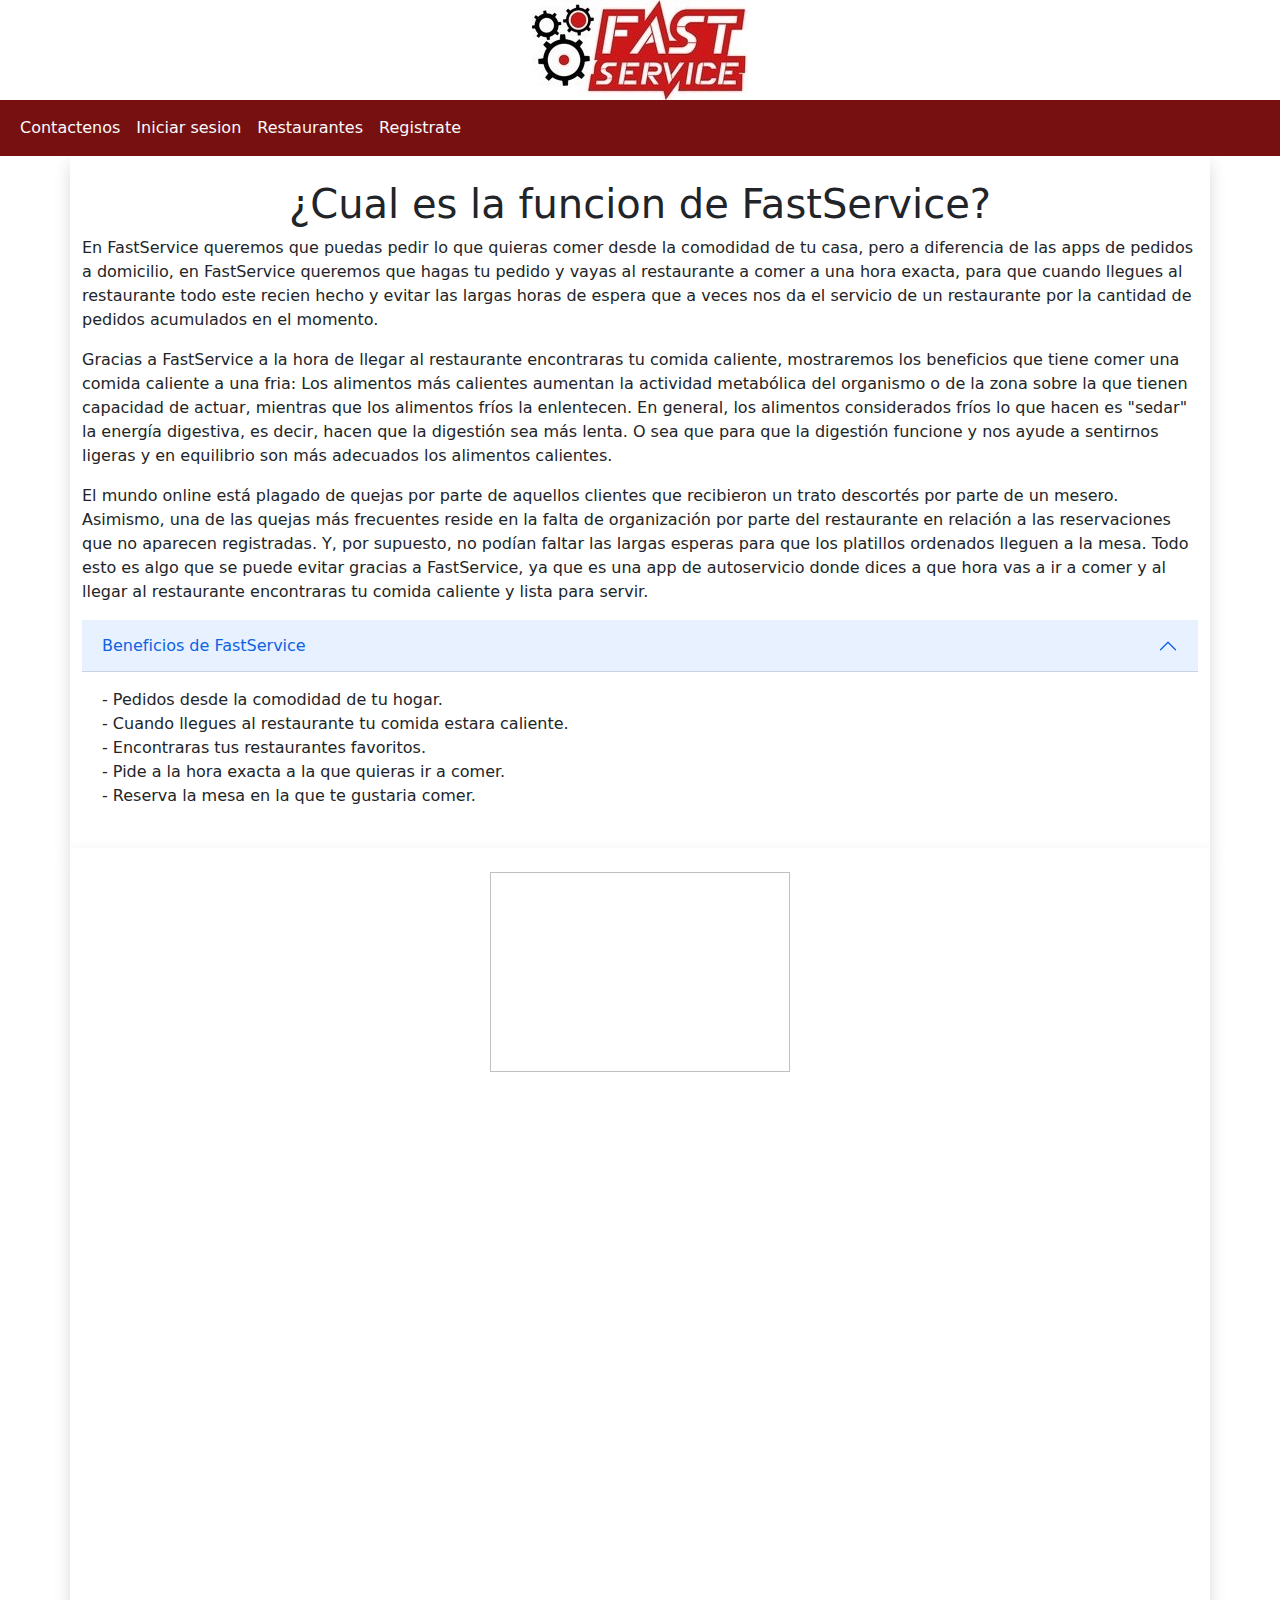
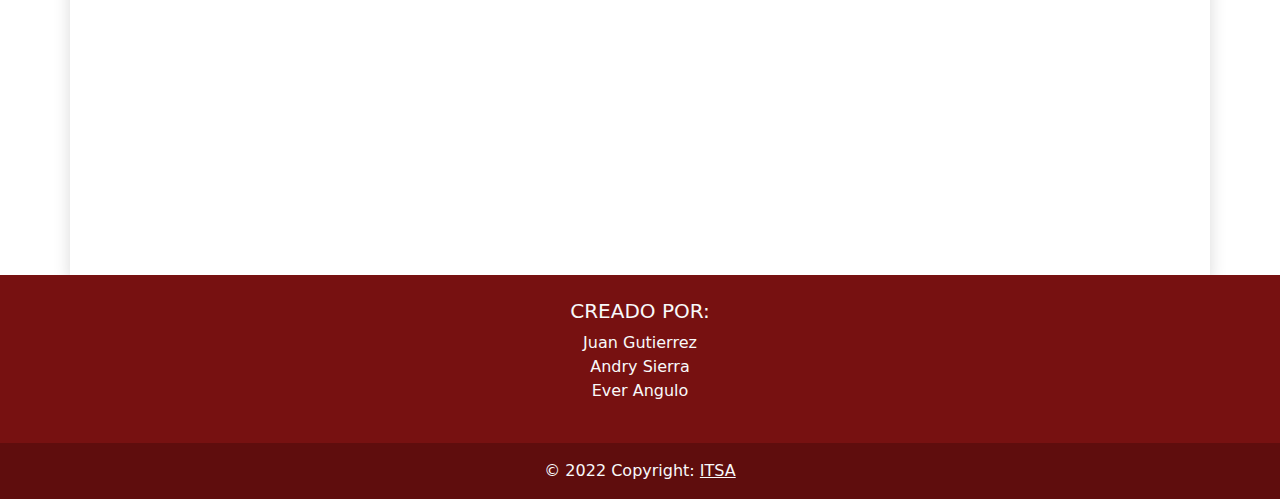
<file: index.html>
<!DOCTYPE html>
<html lang="es">

<head>
    <meta charset="utf-8">
    <link rel="stylesheet" href="css/bootstrap.css">
    <script src="js/Carrusel.js"></script>
    <title>Funcion</title>
</head>

<body>
    <header>
        <div class="text-center bg-white">
            <div class="encabezado">
                <img class="img-fluid w-30" src="img/FastService.jpg">
            </div>
        </div>
        <nav class="navbar navbar-expand-lg navbar-light bg-secondary">
            <div class="container-fluid">
                <div class="collapse navbar-collapse" id="navbarNavAltMarkup">
                    <div class="navbar-nav">
                        <a class="nav-link text-light" href="html/contactenos.html">Contactenos</a>
                        <a class="nav-link text-light" href="html/Inicio de sesion.html">Iniciar sesion</a>
                        <a class="nav-link text-light" href="html/Registro_Restaurante.html">Restaurantes</a>
                        <a class="nav-link text-light" class="text-end" href="html/Registrarse.html">Registrate</a>
                    </div>
                </div>
            </div>
        </nav>
    </header>
    <div class="container bg-white shadow">
        <div class="row mt-0 pt-4 pb-4">
            <div class="col-lg-12 col-md-3 col-sm-4">
                <h1 class="text-center">¿Cual es la funcion de FastService?</h1>
                <p>En FastService queremos que puedas pedir lo que quieras comer desde la comodidad de tu casa, pero a
                    diferencia de
                    las apps de pedidos a domicilio, en FastService queremos que hagas tu pedido y vayas al restaurante
                    a comer a
                    una hora exacta, para que cuando llegues al restaurante todo este recien hecho y evitar las largas
                    horas de
                    espera que a veces nos da el servicio de un restaurante por la cantidad de pedidos acumulados en el
                    momento.</p>
                <p>Gracias a FastService a la hora de llegar al restaurante encontraras tu comida caliente, mostraremos
                    los
                    beneficios que tiene comer una comida caliente a una fria: Los alimentos más calientes aumentan la
                    actividad
                    metabólica del organismo o de la zona sobre la que tienen capacidad de actuar, mientras que los
                    alimentos fríos
                    la enlentecen. En general, los alimentos considerados fríos lo que hacen es "sedar" la energía
                    digestiva, es
                    decir, hacen que la digestión sea más lenta. O sea que para que la digestión funcione y nos ayude a
                    sentirnos
                    ligeras y en equilibrio son más adecuados los alimentos calientes.</p>
                <p>El mundo online está plagado de quejas por parte de aquellos clientes que recibieron un trato
                    descortés por parte
                    de un mesero. Asimismo, una de las quejas más frecuentes reside en la falta de organización por
                    parte del
                    restaurante en relación a las reservaciones que no aparecen registradas. Y, por supuesto, no podían
                    faltar las
                    largas esperas para que los platillos ordenados lleguen a la mesa. Todo esto es algo que se puede
                    evitar gracias
                    a FastService, ya que es una app de autoservicio donde dices a que hora vas a ir a comer y al llegar
                    al
                    restaurante encontraras tu comida caliente y lista para servir.</p>
            </div>
            <div class="col-lg-12 col-md-3 col-sm-4"></div>
            <div class="accordion accordion-flush" id="accordionFlushExample">
                <div class="accordion" id="accordionExample">
                    <div class="accordion-item">
                      <h2 class="accordion-header" id="headingOne">
                        <button class="accordion-button" type="button" data-bs-toggle="collapse" data-bs-target="#collapseOne" aria-expanded="true" aria-controls="collapseOne">
                        Beneficios de FastService
                        </button>
                      </h2>
                      <div id="collapseOne" class="accordion-collapse collapse show" aria-labelledby="headingOne" data-bs-parent="#accordionExample">
                        <div class="accordion-body">
                            - Pedidos desde la comodidad de tu hogar.<br>
                            - Cuando llegues al restaurante tu comida estara caliente.<br>
                            - Encontraras tus restaurantes favoritos.<br>
                            - Pide a la hora exacta a la que quieras ir a comer.<br>
                            - Reserva la mesa en la que te gustaria comer.<br>
                        </div>
                    </div>
                </div>
            </div>
        </div>
    </div>
    </div>
    <div class="container bg-white shadow">
        <div class="row mt-0 pt-4 pb-4">
            <div class="col-lg-12 col-md-3 col-sm-4 text-center">
                <img name="slider" width="300" height="200">
            </div>
            <br>
            <div class="col-lg-12 col-md-3 col-sm-4 text-center">
                <iframe width="560" height="315" src="https://www.youtube.com/embed/MD8TcD_jJno"
                    title="YouTube video player" frameborder="0"
                    allow="accelerometer; autoplay; clipboard-write; encrypted-media; gyroscope; picture-in-picture"
                    allowfullscreen></iframe>
            </div>
            <br>
            <div class="col-lg-12 col-md-3 col-sm-4 text-center">
                <iframe
                    src="https://www.google.com/maps/embed?pb=!1m18!1m12!1m3!1d6586.974773248228!2d-74.79167955779477!3d10.990625060631759!2m3!1f0!2f0!3f0!3m2!1i1024!2i768!4f13.1!3m3!1m2!1s0x8ef42df9884bbd41%3A0x3e514e60efd12d4f!2sKFC!5e0!3m2!1ses!2sco!4v1647573614564!5m2!1ses!2sco"
                    width="600" height="450" style="border:0;" allowfullscreen="" loading="lazy"></iframe>
            </div>
        </div>
    </div>
    </div>
    </div>
    <footer class="bg-secondary text-center text-lg-start">
        <!-- Grid container -->
        <div class="container p-4">
            <!--Grid row-->
            <div class="row">
                <!--Grid column-->
                <div class="col-lg-12 col-md-12 mb-4 mb-md-0">
                    <h5 class="text-uppercase text-center text-light">Creado por:</h5>

                    <p class=" text-light text-center">
                        Juan Gutierrez <br>
                        Andry Sierra <br>
                        Ever Angulo <br>
                    </p>
                </div>
                <!--Grid column-->

                <!--Grid column-->
            </div>
            <!--Grid row-->
        </div>
        <!-- Grid container -->

        <!-- Copyright -->
        <div class="text-center p-3  text-light" style="background-color: rgba(0, 0, 0, 0.2);">
            © 2022 Copyright:
            <a class="text-light">ITSA</a>
        </div>
        <!-- Copyright -->
    </footer>
</body>

</html>
</file>
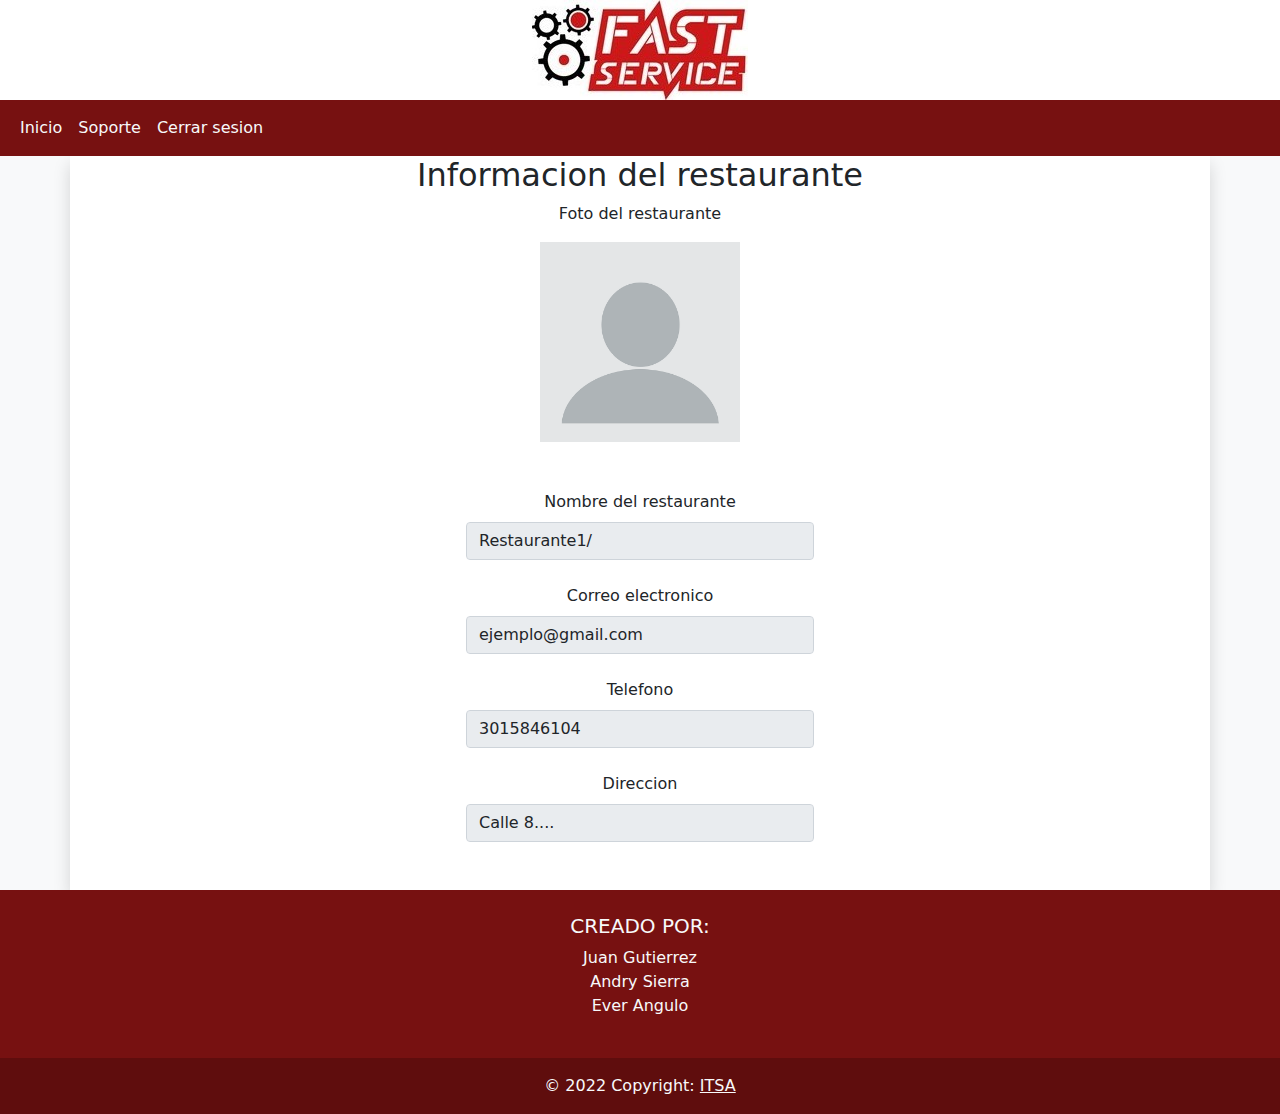
<file: html/CuentaRest.html>
<!DOCTYPE html>
<html lang="en">

<head>
    <meta charset="UTF-8">
    <meta http-equiv="X-UA-Compatible" content="IE=edge">
    <meta name="viewport" content="width=device-width, initial-scale=1.0">
    <link rel="stylesheet" href="../css/bootstrap.css">
    <title>Cuenta del Restaurante</title>
</head>

<body class="bg-light">
    <header>
        <div class="text-center bg-white">
            <div class="encabezado">
                <img class="img-fluid w-30" src="../img/FastService.jpg">
            </div>
        </div>
        <nav class="navbar navbar-expand-lg navbar-light bg-secondary">
            <div class="container-fluid">
                <div class="collapse navbar-collapse" id="navbarNavAltMarkup">
                    <div class="navbar-nav">
                        <a class="nav-link text-light" aria-current="page" href="PagRestaurantes.html">Inicio</a>
                        <a class="nav-link text-light" href="SoporteRest.html">Soporte</a>
                        <a class="nav-link text-light" href="../index.html">Cerrar sesion</a>
                    </div>
                </div>
            </div>
        </nav>
    </header>
    <div class="container bg-white shadow text-center">
        <h2>Informacion del restaurante</h2>
        <p>Foto del restaurante</p>
        <img src="../img/NoPerfil.png" width="200" height="200">
        <div class="container">
            <div class="row mt-0 pt-5 pb-4 ">
                <div class="col-lg-4 col-md-3 col-sm-4 ">

                </div>
                <div class="col-lg-4 col-md-3 col-sm-4 ">
                    <form>
                        <!-- 2 column grid layout with text inputs for the first and last names -->
                        <div class="row mb-4">
                            <div class="col">
                                <div class="form-outline">
                                    <label class="form-label" for="form6Example1">Nombre del restaurante</label>
                                    <input type="text" id="form6Example1" class="form-control" readonly
                                        value="Restaurante1/">
                                </div>
                            </div>
                        </div>

                        <!-- Email input -->
                        <div class="form-outline mb-4">
                            <label class="form-label" for="form6Example5">Correo electronico</label>
                            <input type="email" id="form6Example5" class="form-control" readonly
                                value="ejemplo@gmail.com" />

                        </div>

                        <!-- Number input -->
                        <div class="form-outline mb-4">
                            <label class="form-label" for="form6Example6">Telefono</label>
                            <input type="number" id="form6Example6" class="form-control" readonly value="3015846104" />

                        </div>

                        <!-- Message input -->
                        <div class="form-outline mb-4">
                            <label class="form-label" for="form6Example7">Direccion</label>
                            <input type="text" id="form6Example7" class="form-control" readonly value="Calle 8...." />
                        </div>
                    </form>
                </div>
                <div class="col-lg-4 col-md-3 col-sm-4 ">

                </div>
            </div>
        </div>
    </div>
    <footer class="bg-secondary text-center text-lg-start">
        <!-- Grid container -->
        <div class="container p-4">
            <!--Grid row-->
            <div class="row">
                <!--Grid column-->
                <div class="col-lg-12 col-md-12 mb-4 mb-md-0">
                    <h5 class="text-uppercase text-center text-light">Creado por:</h5>

                    <p class=" text-light text-center">
                        Juan Gutierrez <br>
                        Andry Sierra <br>
                        Ever Angulo <br>
                    </p>
                </div>
                <!--Grid column-->

                <!--Grid column-->
            </div>
            <!--Grid row-->
        </div>
        <!-- Grid container -->

        <!-- Copyright -->
        <div class="text-center p-3  text-light" style="background-color: rgba(0, 0, 0, 0.2);">
            © 2022 Copyright:
            <a class="text-light">ITSA</a>
        </div>
        <!-- Copyright -->
    </footer>
</body>

</html>
</file>
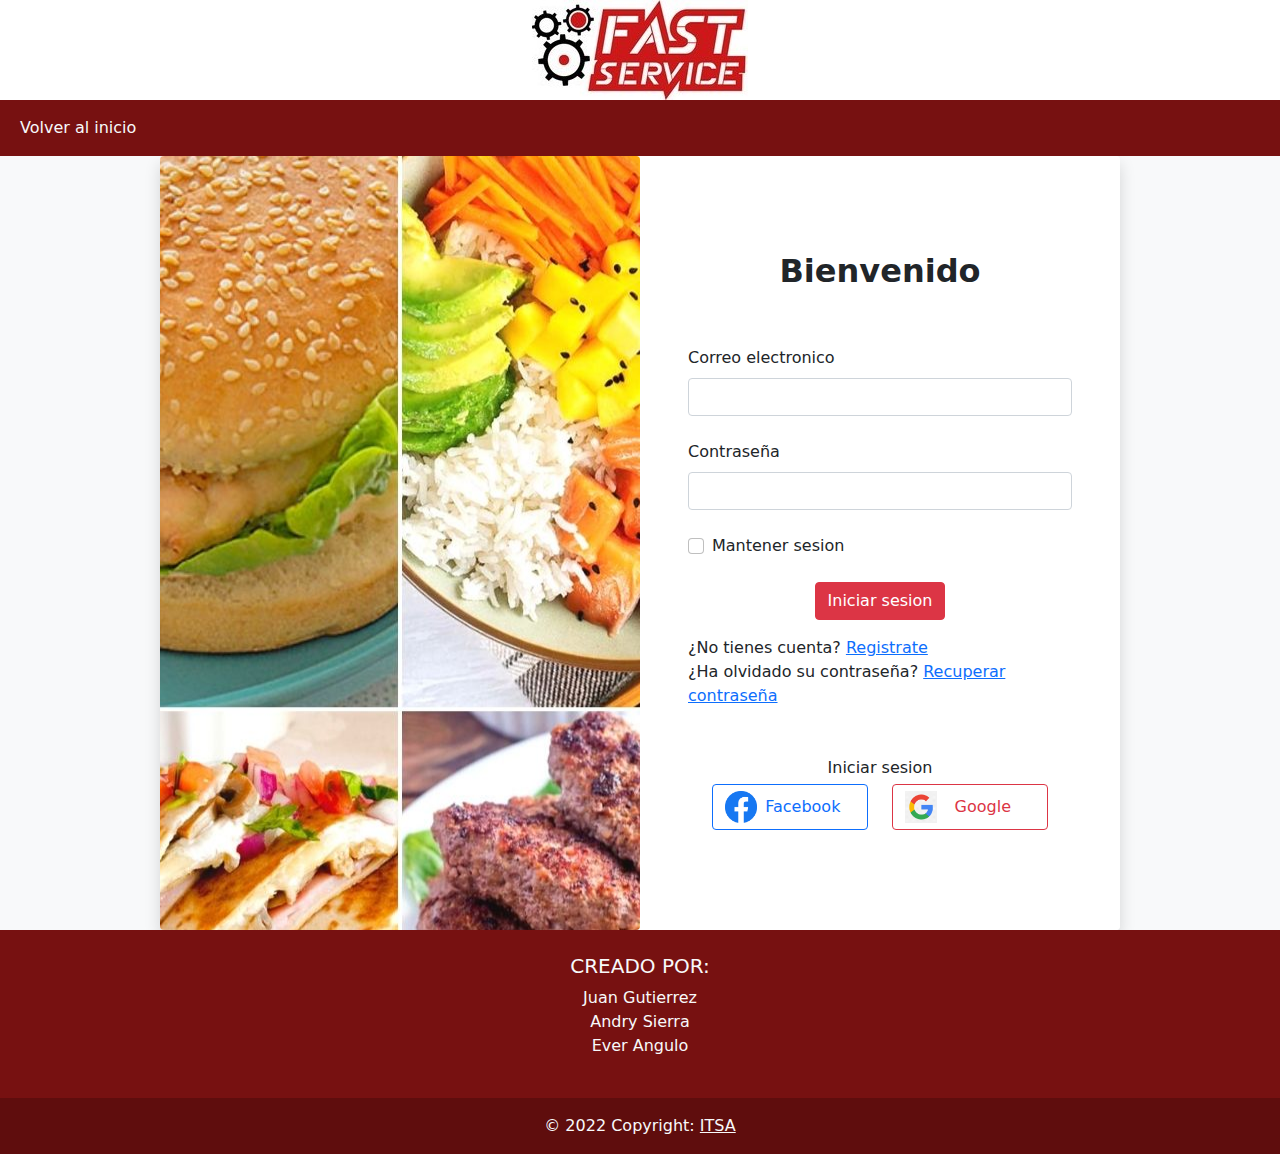
<file: html/Inicio de sesion(Restaurantes).html>
<!DOCTYPE html>
<html lang="en">
<head>
    <meta charset="UTF-8">
    <meta http-equiv="X-UA-Compatible" content="IE=edge">
    <link rel="stylesheet" href="../css/bootstrap.css">
    <meta name="viewport" content="width=device-width, initial-scale=1.0">
    <title>Inicio de sesion</title>
    <style>
        .bg{
            background-image: url(../img/Comidas.jpg);
            background-position: center center;
        }
    </style>
</head>
<body class="bg-light">
    <div>
        <header>
            <div class="text-center bg-white">
                <div class="encabezado">
                    <img class="img-fluid w-30" src="../img/FastService.jpg">
                </div>
            </div>
            <nav class="navbar navbar-expand-lg navbar-light bg-secondary">
                <div class="container-fluid">
                    <div class="collapse navbar-collapse" id="navbarNavAltMarkup">
                        <div class="navbar-nav">
                            <a class="nav-link text-light" aria-current="page" href="../index.html">Volver al inicio</a>
                        </div>
                    </div>
                </div>
            </nav>
        </header>
    </div>
        <div class="container w-75 rounded shadow">
            <div class="row align-items-lg-stretch">
                <div class="col bg d-none d-lg-block col-md-5 col-lg-5 col-xl-6 rounded">
    
                </div>
                <div class="col bg-white p-5 rounded-end">
                    <h2 class="fw-bold text-center py-5">Bienvenido</h2>
                    <form action="#">
                        <div class="mb-4 ">
                            <label for="email" class="form-label">Correo electronico</label>
                            <input type="email" class="form-control" name="email">
                        </div>
                        <div class="mb-4">
                            <label for="password" class="form-label">Contraseña</label>
                            <input type="password" class="form-control" name="Contraseña">
                        </div>
                        <div class="mb-4 form-check">
                            <input type="checkbox" name="connected" class="form-check-input">
                            <label for="connected" class="form-check-label">Mantener sesion</label>
                        </div>
                        <div class="d-grid text-center">
                            <a href="PagRestaurantes.html"><button type="button" class="btn btn-danger">Iniciar sesion</button></a>
                        </div>
                        <div class="my-3">
                            <span>¿No tienes cuenta? <a href="Registrarse.html">Registrate</a></span><br>
                            <span>¿Ha olvidado su contraseña? <a href="#">Recuperar contraseña</a></span>
                        </div>
                    </form>
                    <div class="container w-100 my-5">
                        <div class="row text-center">
                            <div class="col-12">Iniciar sesion</div>
                        </div>
                        <div class="row">
                            <div class="col">
                                <button class="btn btn-outline-primary w-100 my-1">
                                    <div class="row align-items-center">
                                        <div class="col-2 d-none d-md-block">
                                            <img src="../img/Facebook.png" width="32" alt="">
                                        </div>
                                        <div class="col-12 col-md-10 text-center">
                                            Facebook
                                        </div>
                                    </div>
                                </button>
                            </div>
                            <div class="col">
                                <button class="btn btn-outline-danger w-100 my-1">
                                    <div class="row align-items-center">
                                        <div class="col-2 d-none d-md-block">
                                            <img src="../img/Google.png" width="32" alt="">
                                        </div>
                                        <div class="col-12 col-md-10 text-center">
                                            Google
                                        </div>
                                    </div>
                                </button>
                            </div>
                        </div>
                    </div>
                </div>
            </div>
        </div>
    </div>
        <footer class="bg-secondary text-center text-lg-start">
            <!-- Grid container -->
            <div class="container p-4">
                <!--Grid row-->
                <div class="row">
                    <!--Grid column-->
                    <div class="col-lg-12 col-md-12 mb-4 mb-md-0">
                        <h5 class="text-uppercase text-center text-light">Creado por:</h5>

                        <p class=" text-light text-center">
                            Juan Gutierrez <br>
                            Andry Sierra <br>
                            Ever Angulo <br>
                        </p>
                    </div>
                    <!--Grid column-->

                    <!--Grid column-->
                </div>
                <!--Grid row-->
            </div>
            <!-- Grid container -->

            <!-- Copyright -->
            <div class="text-center p-3  text-light" style="background-color: rgba(0, 0, 0, 0.2);">
                © 2022 Copyright:
                <a class="text-light">ITSA</a>
            </div>
            <!-- Copyright -->
        </footer>
    </div>
</body>
</html>
</file>
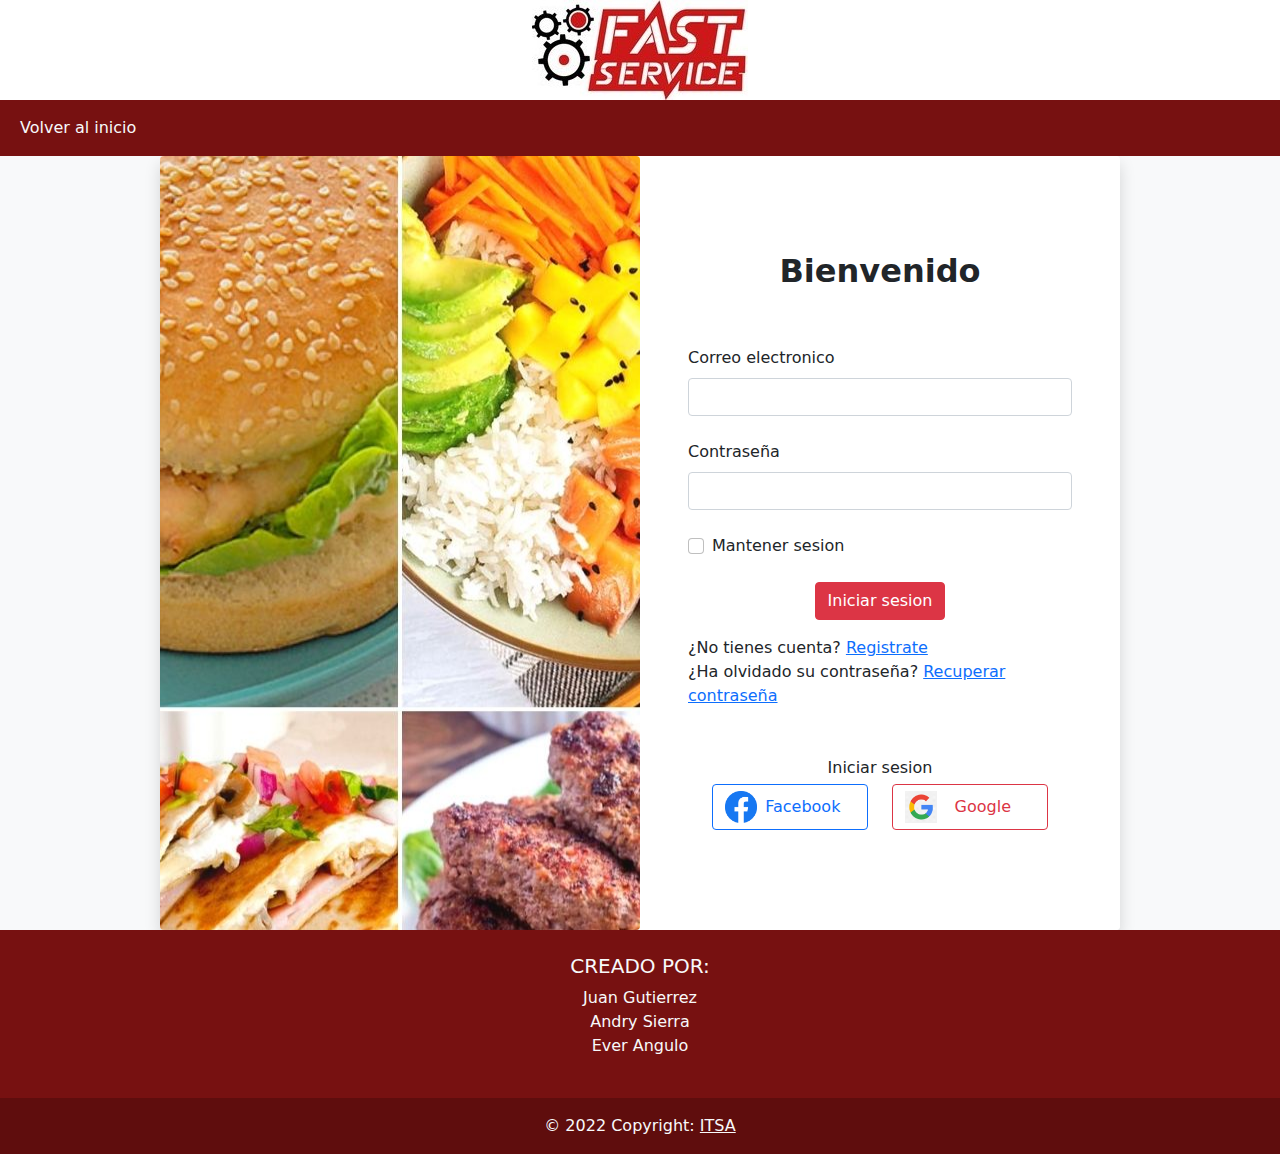
<file: html/Inicio de sesion(Usuarios).html>
<!DOCTYPE html>
<html lang="en">
<head>
    <meta charset="UTF-8">
    <meta http-equiv="X-UA-Compatible" content="IE=edge">
    <link rel="stylesheet" href="../css/bootstrap.css">
    <meta name="viewport" content="width=device-width, initial-scale=1.0">
    <title>Inicio de sesion</title>
    <style>
        .bg{
            background-image: url(../img/Comidas.jpg);
            background-position: center center;
        }
    </style>
</head>
<body class="bg-light">
    <div>
        <header>
            <div class="text-center bg-white">
                <div class="encabezado">
                    <img class="img-fluid w-30" src="../img/FastService.jpg">
                </div>
            </div>
            <nav class="navbar navbar-expand-lg navbar-light bg-secondary">
                <div class="container-fluid">
                    <div class="collapse navbar-collapse" id="navbarNavAltMarkup">
                        <div class="navbar-nav">
                            <a class="nav-link text-light" aria-current="page" href="../index.html">Volver al inicio</a>
                        </div>
                    </div>
                </div>
            </nav>
        </header>
    </div>
        <div class="container w-75 rounded shadow">
            <div class="row align-items-lg-stretch">
                <div class="col bg d-none d-lg-block col-md-5 col-lg-5 col-xl-6 rounded">
    
                </div>
                <div class="col bg-white p-5 rounded-end">
                    <h2 class="fw-bold text-center py-5">Bienvenido</h2>
                    <form action="#">
                        <div class="mb-4 ">
                            <label for="email" class="form-label">Correo electronico</label>
                            <input type="email" class="form-control" name="email">
                        </div>
                        <div class="mb-4">
                            <label for="password" class="form-label">Contraseña</label>
                            <input type="password" class="form-control" name="Contraseña">
                        </div>
                        <div class="mb-4 form-check">
                            <input type="checkbox" name="connected" class="form-check-input">
                            <label for="connected" class="form-check-label">Mantener sesion</label>
                        </div>
                        <div class="d-grid text-center">
                            <a href="PaginaDeUsuarios.html"><button type="button" class="btn btn-danger">Iniciar sesion</button></a>
                        </div>
                        <div class="my-3">
                            <span>¿No tienes cuenta? <a href="Registrarse.html">Registrate</a></span><br>
                            <span>¿Ha olvidado su contraseña? <a href="#">Recuperar contraseña</a></span>
                        </div>
                    </form>
                    <div class="container w-100 my-5">
                        <div class="row text-center">
                            <div class="col-12">Iniciar sesion</div>
                        </div>
                        <div class="row">
                            <div class="col">
                                <button class="btn btn-outline-primary w-100 my-1">
                                    <div class="row align-items-center">
                                        <div class="col-2 d-none d-md-block">
                                            <img src="../img/Facebook.png" width="32" alt="">
                                        </div>
                                        <div class="col-12 col-md-10 text-center">
                                            Facebook
                                        </div>
                                    </div>
                                </button>
                            </div>
                            <div class="col">
                                <button class="btn btn-outline-danger w-100 my-1">
                                    <div class="row align-items-center">
                                        <div class="col-2 d-none d-md-block">
                                            <img src="../img/Google.png" width="32" alt="">
                                        </div>
                                        <div class="col-12 col-md-10 text-center">
                                            Google
                                        </div>
                                    </div>
                                </button>
                            </div>
                        </div>
                    </div>
                </div>
            </div>
        </div>
    </div>
        <footer class="bg-secondary text-center text-lg-start">
            <!-- Grid container -->
            <div class="container p-4">
                <!--Grid row-->
                <div class="row">
                    <!--Grid column-->
                    <div class="col-lg-12 col-md-12 mb-4 mb-md-0">
                        <h5 class="text-uppercase text-center text-light">Creado por:</h5>

                        <p class=" text-light text-center">
                            Juan Gutierrez <br>
                            Andry Sierra <br>
                            Ever Angulo <br>
                        </p>
                    </div>
                    <!--Grid column-->

                    <!--Grid column-->
                </div>
                <!--Grid row-->
            </div>
            <!-- Grid container -->

            <!-- Copyright -->
            <div class="text-center p-3  text-light" style="background-color: rgba(0, 0, 0, 0.2);">
                © 2022 Copyright:
                <a class="text-light">ITSA</a>
            </div>
            <!-- Copyright -->
        </footer>
    </div>
</body>
</html>
</file>
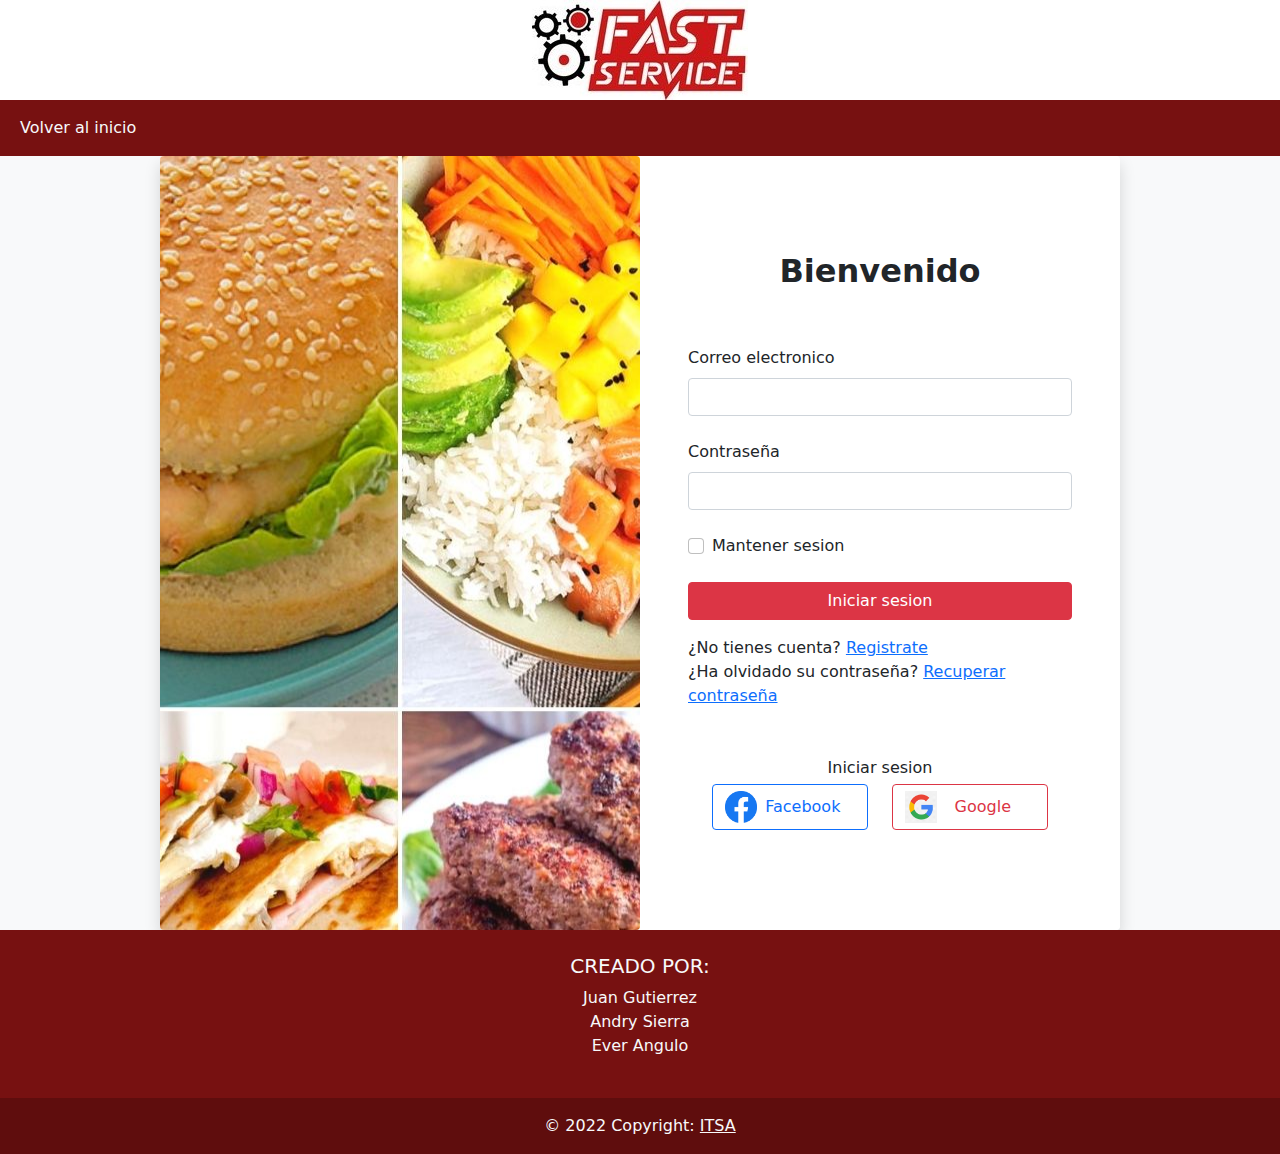
<file: html/Inicio de sesion.html>
<!DOCTYPE html>
<html lang="en">
<head>
    <meta charset="UTF-8">
    <meta http-equiv="X-UA-Compatible" content="IE=edge">
    <link rel="stylesheet" href="../css/bootstrap.css">
    <script src="../js/Login.js"></script>
    <meta name="viewport" content="width=device-width, initial-scale=1.0">
    <title>Inicio de sesion</title>
    <style>
        .bg{
            background-image: url(../img/Comidas.jpg);
            background-position: center center;
        }
    </style>
</head>
<body class="bg-light">
    <div>
        <header>
            <div class="text-center bg-white">
                <div class="encabezado">
                    <img class="img-fluid w-30" src="../img/FastService.jpg">
                </div>
            </div>
            <nav class="navbar navbar-expand-lg navbar-light bg-secondary">
                <div class="container-fluid">
                    <div class="collapse navbar-collapse" id="navbarNavAltMarkup">
                        <div class="navbar-nav">
                            <a class="nav-link text-light" aria-current="page" href="../index.html">Volver al inicio</a>
                        </div>
                    </div>
                </div>
            </nav>
        </header>
    </div>
        <div class="container w-75 rounded shadow">
            <div class="row align-items-lg-stretch">
                <div class="col bg d-none d-lg-block col-md-5 col-lg-5 col-xl-6 rounded">
    
                </div>
                <div class="col bg-white p-5 rounded-end">
                    <h2 class="fw-bold text-center py-5">Bienvenido</h2>
                    <form action="#">
                        <div class="mb-4 ">
                            <label for="email" class="form-label">Correo electronico</label>
                            <input type="email" class="form-control" name="email" id="Correo">
                        </div>
                        <div class="mb-4">
                            <label for="password" class="form-label">Contraseña</label>
                            <input type="password" class="form-control" name="Contraseña" id="Pass">
                        </div>
                        <div class="mb-4 form-check">
                            <input type="checkbox" name="connected" class="form-check-input">
                            <label for="connected" class="form-check-label">Mantener sesion</label>
                        </div>
                        <div class="d-grid text-center">
                            <button type="button" class="btn btn-danger" onclick="Ini_Ses()">Iniciar sesion</button>
                        </div>
                        <div class="my-3">
                            <span>¿No tienes cuenta? <a href="Registrarse.html">Registrate</a></span><br>
                            <span>¿Ha olvidado su contraseña? <a href="#">Recuperar contraseña</a></span>
                        </div>
                    </form>
                    <div class="container w-100 my-5">
                        <div class="row text-center">
                            <div class="col-12">Iniciar sesion</div>
                        </div>
                        <div class="row">
                            <div class="col">
                                <button class="btn btn-outline-primary w-100 my-1">
                                    <div class="row align-items-center">
                                        <div class="col-2 d-none d-md-block">
                                            <img src="../img/Facebook.png" width="32" alt="">
                                        </div>
                                        <div class="col-12 col-md-10 text-center">
                                            Facebook
                                        </div>
                                    </div>
                                </button>
                            </div>
                            <div class="col">
                                <button class="btn btn-outline-danger w-100 my-1">
                                    <div class="row align-items-center">
                                        <div class="col-2 d-none d-md-block">
                                            <img src="../img/Google.png" width="32" alt="">
                                        </div>
                                        <div class="col-12 col-md-10 text-center">
                                            Google
                                        </div>
                                    </div>
                                </button>
                            </div>
                        </div>
                    </div>
                </div>
            </div>
        </div>
    </div>
        <footer class="bg-secondary text-center text-lg-start">
            <!-- Grid container -->
            <div class="container p-4">
                <!--Grid row-->
                <div class="row">
                    <!--Grid column-->
                    <div class="col-lg-12 col-md-12 mb-4 mb-md-0">
                        <h5 class="text-uppercase text-center text-light">Creado por:</h5>

                        <p class=" text-light text-center">
                            Juan Gutierrez <br>
                            Andry Sierra <br>
                            Ever Angulo <br>
                        </p>
                    </div>
                    <!--Grid column-->

                    <!--Grid column-->
                </div>
                <!--Grid row-->
            </div>
            <!-- Grid container -->

            <!-- Copyright -->
            <div class="text-center p-3  text-light" style="background-color: rgba(0, 0, 0, 0.2);">
                © 2022 Copyright:
                <a class="text-light">ITSA</a>
            </div>
            <!-- Copyright -->
        </footer>
    </div>
</body>
</html>
</file>
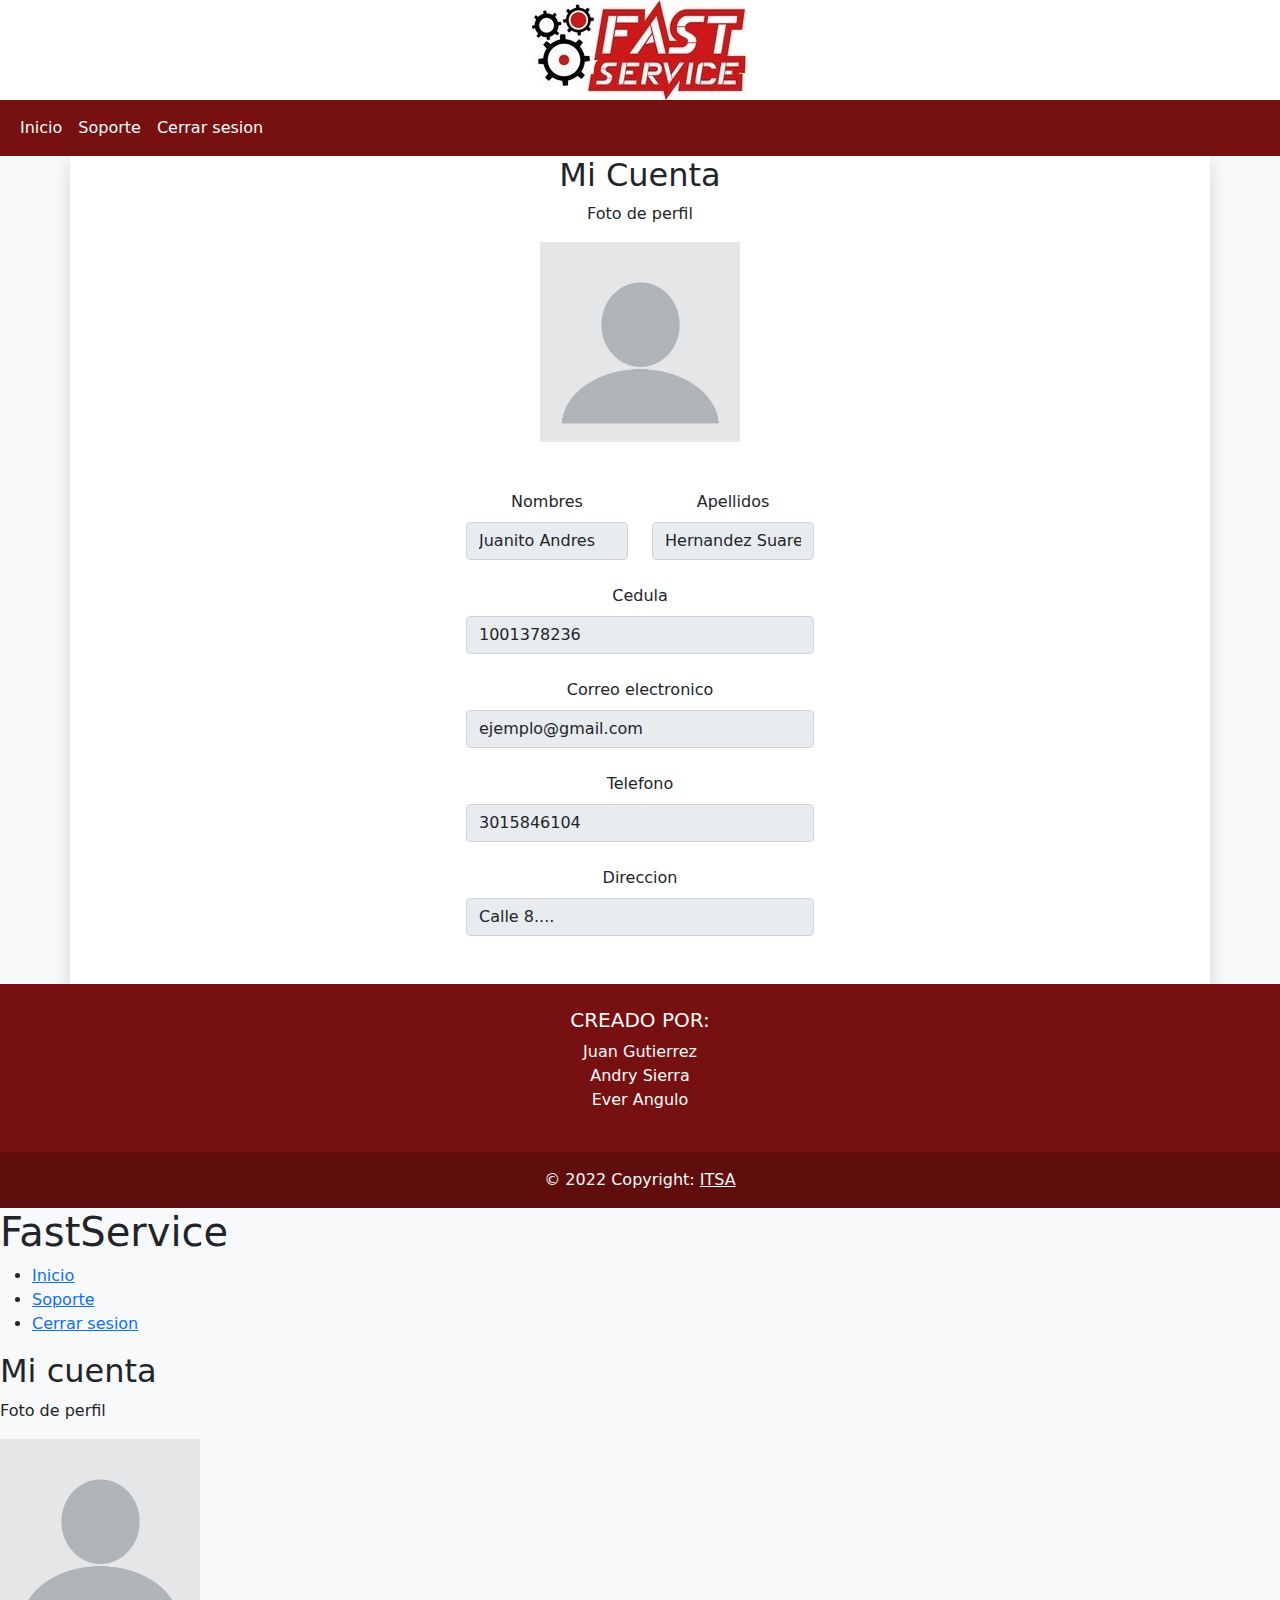
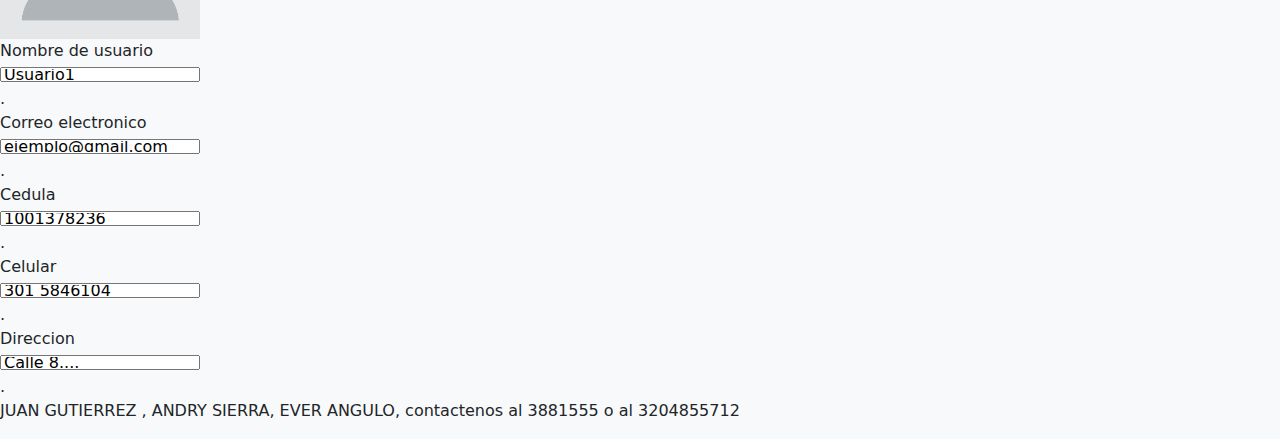
<file: html/MiCuenta.html>
<!DOCTYPE html>
<html lang="en">
<head>
    <meta charset="UTF-8">
    <meta http-equiv="X-UA-Compatible" content="IE=edge">
    <meta name="viewport" content="width=device-width, initial-scale=1.0">
    <link rel="stylesheet" href="../css/bootstrap.css">
    <title>Mi cuenta</title>
</head>
<body class="bg-light">
    <header>
        <div class="text-center bg-white">
            <div class="encabezado">
                <img class="img-fluid w-30" src="../img/FastService.jpg">
            </div>
        </div>
        <nav class="navbar navbar-expand-lg navbar-light bg-secondary">
            <div class="container-fluid">
                <div class="collapse navbar-collapse" id="navbarNavAltMarkup">
                    <div class="navbar-nav">
                        <a class="nav-link text-light" aria-current="page" href="PaginaDeUsuarios.html">Inicio</a>
                        <a class="nav-link text-light" href="Soporte.html">Soporte</a>
                        <a class="nav-link text-light" href="../index.html">Cerrar sesion</a>
                    </div>
                </div>
            </div>
        </nav>
    </header>
    <div class="container bg-white shadow text-center">
        <h2>Mi Cuenta</h2>
        <p>Foto de perfil</p>
        <img src="../img/NoPerfil.png" width="200" height="200">
        <div class="container">
            <div class="row mt-0 pt-5 pb-4 ">
                <div class="col-lg-4 col-md-3 col-sm-4 ">

                </div>
                <div class="col-lg-4 col-md-3 col-sm-4 ">
                    <form>
                        <!-- 2 column grid layout with text inputs for the first and last names -->
                        <div class="row mb-4">
                            <div class="col">
                                <div class="form-outline">
                                    <label class="form-label" for="form6Example1">Nombres</label>
                                    <input type="text" id="form6Example1" class="form-control" readonly value="Juanito Andres"/>
                                </div>
                            </div>
                            <div class="col">
                                <div class="form-outline">
                                    <label class="form-label" for="form6Example2">Apellidos</label>
                                    <input type="text" id="form6Example2" class="form-control" readonly value="Hernandez Suarez"/>
                                </div>
                            </div>
                        </div>

                        <div class="form-outline mb-4">
                            <label class="form-label" for="form6Example3">Cedula</label>
                            <input type="number" id="form6Example3" class="form-control" readonly value="1001378236" />

                        </div>

                        <!-- Email input -->
                        <div class="form-outline mb-4">
                            <label class="form-label" for="form6Example5">Correo electronico</label>
                            <input type="email" id="form6Example5" class="form-control" readonly
                                value="ejemplo@gmail.com" />

                        </div>

                        <!-- Number input -->
                        <div class="form-outline mb-4">
                            <label class="form-label" for="form6Example6">Telefono</label>
                            <input type="number" id="form6Example6" class="form-control" readonly value="3015846104" />

                        </div>

                        <!-- Message input -->
                        <div class="form-outline mb-4">
                            <label class="form-label" for="form6Example7">Direccion</label>
                            <input type="text" id="form6Example7" class="form-control" readonly value="Calle 8...." />
                        </div>
                    </form>
                </div>
                <div class="col-lg-4 col-md-3 col-sm-4 ">

                </div>
            </div>
        </div>
    </div>
    <footer class="bg-secondary text-center text-lg-start">
        <!-- Grid container -->
        <div class="container p-4">
            <!--Grid row-->
            <div class="row">
                <!--Grid column-->
                <div class="col-lg-12 col-md-12 mb-4 mb-md-0">
                    <h5 class="text-uppercase text-center text-light">Creado por:</h5>

                    <p class=" text-light text-center">
                        Juan Gutierrez <br>
                        Andry Sierra <br>
                        Ever Angulo <br>
                    </p>
                </div>
                <!--Grid column-->

                <!--Grid column-->
            </div>
            <!--Grid row-->
        </div>
        <!-- Grid container -->

        <!-- Copyright -->
        <div class="text-center p-3  text-light" style="background-color: rgba(0, 0, 0, 0.2);">
            © 2022 Copyright:
            <a class="text-light">ITSA</a>
        </div>
        <!-- Copyright -->
    </footer>
    <div>
    <header>
        <h1>FastService</h1>
    </header>
    </div>
    <nav>
        <ul>
            <li><a href="PaginaDeUsuarios.html">Inicio</a></li>
            <li><a href="Soporte.html">Soporte</a></li>
            <li><a href="../index.html">Cerrar sesion</a></li>
        </ul>
    </nav>
    </div>  
    <section>
        <div>
        <h2>Mi cuenta</h2>
        </div>
        <div>
        <p>Foto de perfil</p>
        </div>
        <div>
        <img src="../img/NoPerfil.png" width="200" height="200">
        </div>
        <div>
            <label for="Nombre">Nombre de usuario</label> <br>
            <input class="fe" type="text"  id="Nombre"  readonly value="Usuario1"  style="width:200px;height:15px"/><br>.
        </div>
         <div>
            <label for="Nombre">Correo electronico</label> <br>
            <input class="fe" type="text"  id="Correo"  readonly value="ejemplo@gmail.com"  style="width:200px;height:15px"/><br>.
         </div>
         <div>
            <label for="Nombre">Cedula</label> <br>
            <input class="fe" type="text"  id="Cedula"  readonly value="1001378236"  style="width:200px;height:15px"/><br>.
         </div>
         <div>
            <label for="Nombre">Celular</label> <br>
            <input class="fe" type="text"  id="Celular"  readonly value="301 5846104"  style="width:200px;height:15px"/><br>.
         </div>
         <div>
            <label for="Nombre">Direccion</label> <br>
            <input class="fe" type="text"  id="Direccion"  readonly value="Calle 8...."  style="width:200px;height:15px"/><br>.
         </div>
    </section>
    <div>
        <footer>
            <p>JUAN GUTIERREZ , ANDRY SIERRA, EVER ANGULO, contactenos al 3881555 o al 3204855712
            </p>
        </footer>
    </div>
</body>
</html>
</file>
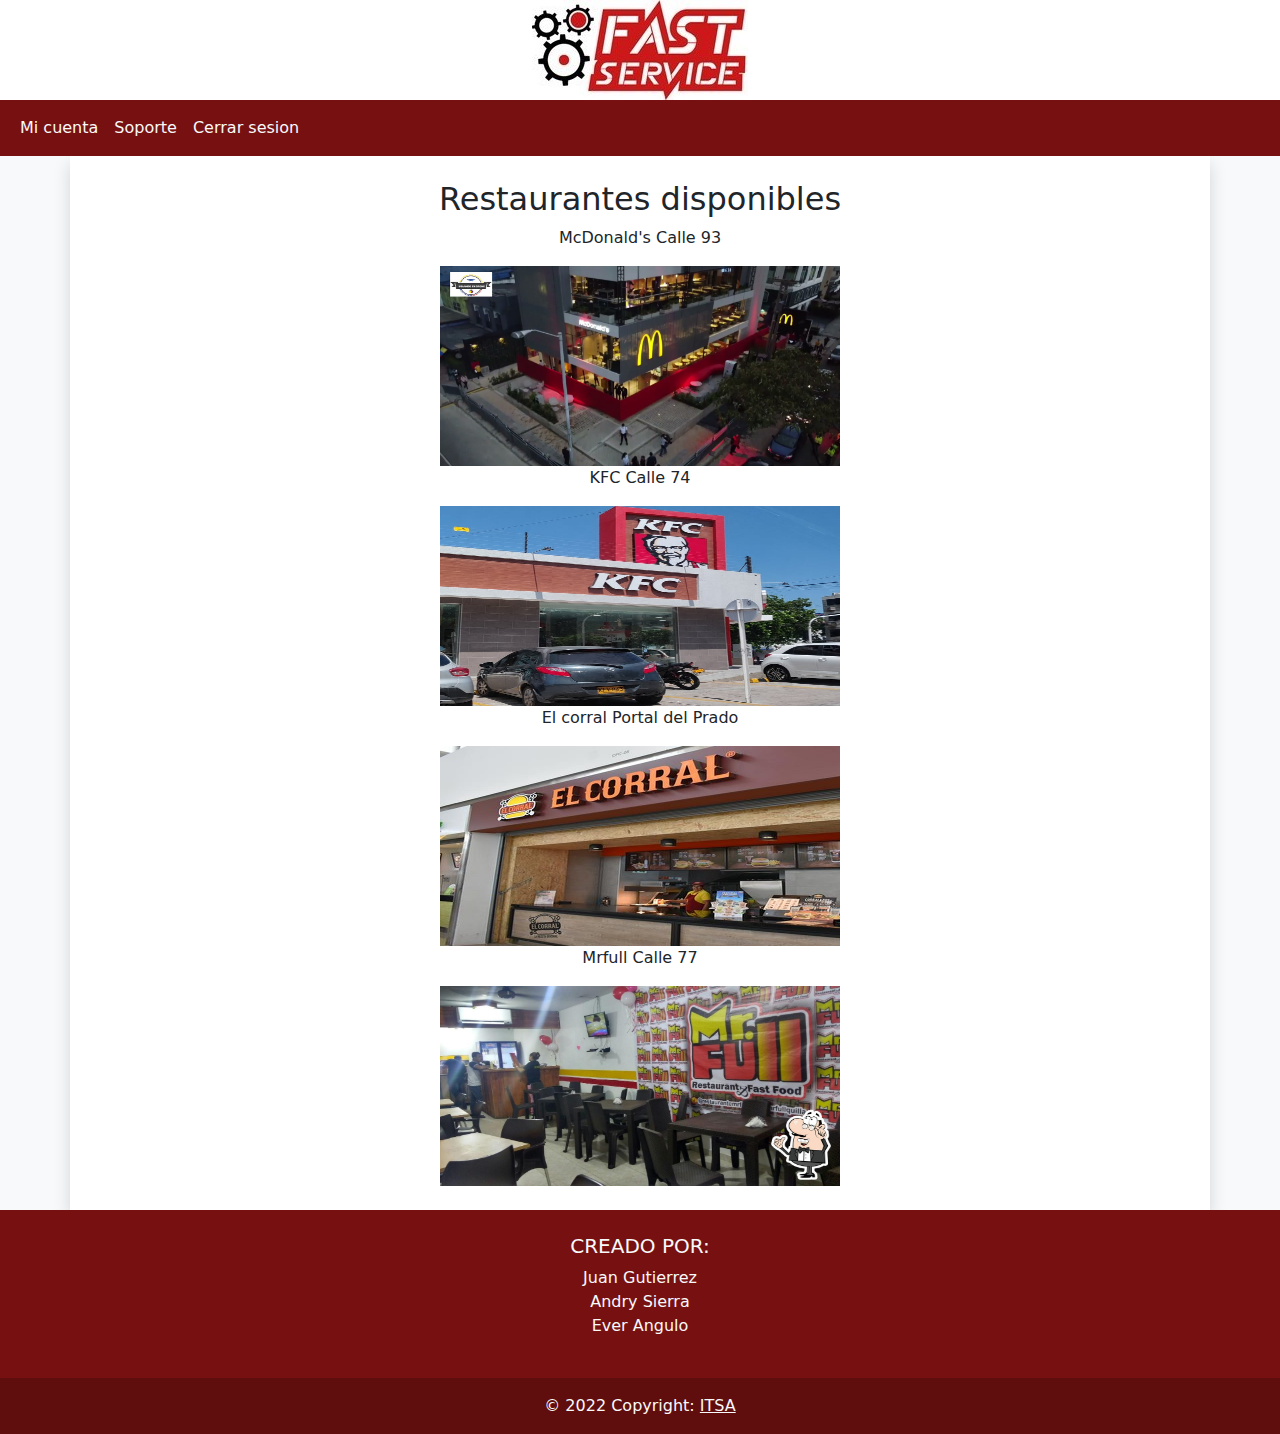
<file: html/PaginaDeUsuarios.html>
<!DOCTYPE html>
<html lang="en">

<head>
    <meta charset="UTF-8">
    <meta http-equiv="X-UA-Compatible" content="IE=edge">
    <meta name="viewport" content="width=device-width, initial-scale=1.0">
    <link rel="stylesheet" href="../css/bootstrap.css">
    <title>FastService</title>
</head>

<body class="bg-light">
    <header>
        <div class="text-center bg-white">
            <div class="encabezado">
                <img class="img-fluid w-30" src="../img/FastService.jpg">
            </div>
        </div>
        <nav class="navbar navbar-expand-lg navbar-light bg-secondary">
            <div class="container-fluid">
                <div class="collapse navbar-collapse" id="navbarNavAltMarkup">
                    <div class="navbar-nav">
                        <a class="nav-link text-light" aria-current="page" href="MiCuenta.html">Mi cuenta</a>
                        <a class="nav-link text-light" href="Soporte.html">Soporte</a>
                        <a class="nav-link text-light" href="../index.html">Cerrar sesion</a>
                    </div>
                </div>
            </div>
        </nav>
    </header>
    <div class="container bg-white shadow">
        <div class="row mt-0 pt-4 pb-4">
            <div class="col-lg-12 col-md-3 col-sm-4 text-center">
                <h2>Restaurantes disponibles</h2>
                <p>McDonald's Calle 93</p>
                <img src="../img/McDonald.jpg" width="400" height="200">
                <p>KFC Calle 74</p>
                <img src="../img/KFC.jpg" width="400" height="200">
                <p>El corral Portal del Prado</p>
                <img src="../img/El_Corral.jpg" width="400" height="200">
                <p>Mrfull Calle 77</p>
                <img src="../img/MrFull.jpg" width="400" height="200">
            </div>
        </div>
    </div>
    <footer class="bg-secondary text-center text-lg-start">
        <!-- Grid container -->
        <div class="container p-4">
            <!--Grid row-->
            <div class="row">
                <!--Grid column-->
                <div class="col-lg-12 col-md-12 mb-4 mb-md-0">
                    <h5 class="text-uppercase text-center text-light">Creado por:</h5>

                    <p class=" text-light text-center">
                        Juan Gutierrez <br>
                        Andry Sierra <br>
                        Ever Angulo <br>
                    </p>
                </div>
                <!--Grid column-->

                <!--Grid column-->
            </div>
            <!--Grid row-->
        </div>
        <!-- Grid container -->

        <!-- Copyright -->
        <div class="text-center p-3  text-light" style="background-color: rgba(0, 0, 0, 0.2);">
            © 2022 Copyright:
            <a class="text-light">ITSA</a>
        </div>
        <!-- Copyright -->
    </footer>
</body>

</html>
</file>
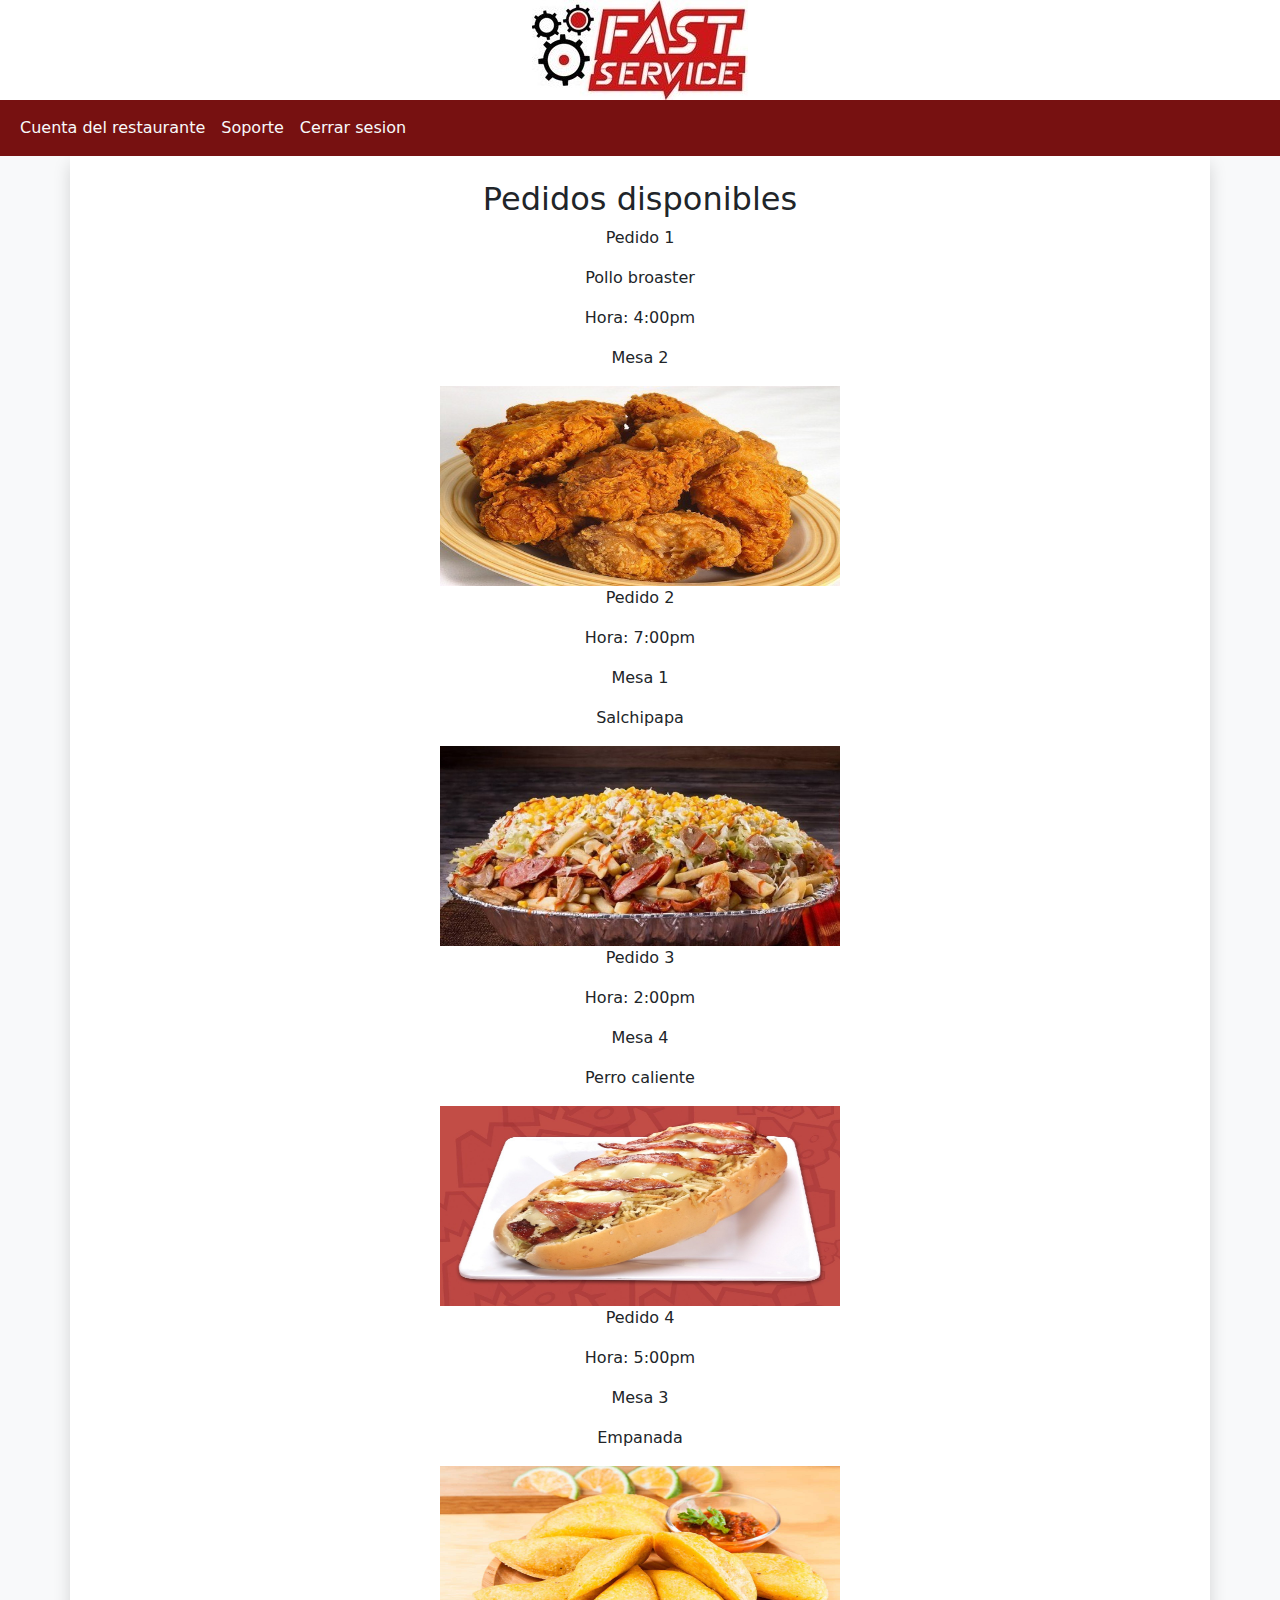
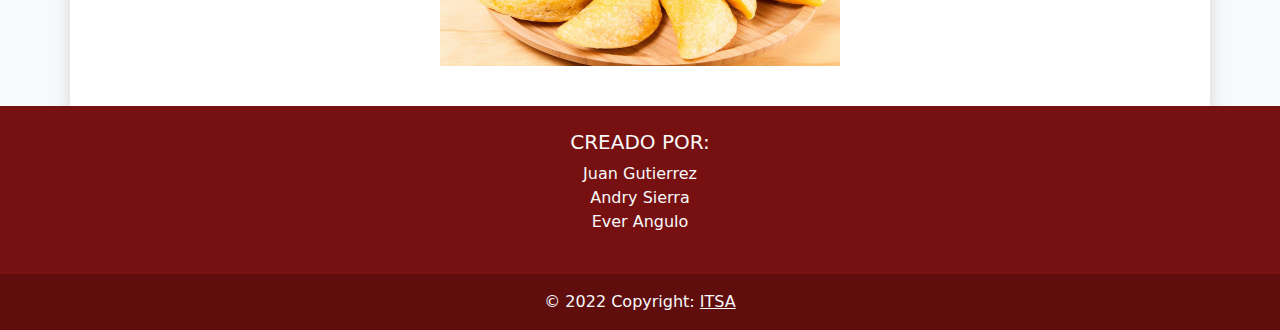
<file: html/PagRestaurantes.html>
<!DOCTYPE html>
<html lang="en">

<head>
    <meta charset="UTF-8">
    <meta http-equiv="X-UA-Compatible" content="IE=edge">
    <link rel="stylesheet" href="../css/bootstrap.css">
    <meta name="viewport" content="width=device-width, initial-scale=1.0">
    <title>FastService(Restaurantes)</title>
</head>

<body class="bg-light">
    <header>
        <div class="text-center bg-white">
            <div class="encabezado">
                <img class="img-fluid w-30" src="../img/FastService.jpg">
            </div>
        </div>
        <nav class="navbar navbar-expand-lg navbar-light bg-secondary">
            <div class="container-fluid">
                <div class="collapse navbar-collapse" id="navbarNavAltMarkup">
                    <div class="navbar-nav">
                        <a class="nav-link text-light" aria-current="page" href="CuentaRest.html">Cuenta del restaurante</a>
                        <a class="nav-link text-light" href="SoporteRest.html">Soporte</a>
                        <a class="nav-link text-light" href="../index.html">Cerrar sesion</a>
                    </div>
                </div>
            </div>
        </nav>
    </header>
    <div class="container bg-white shadow">
        <div class="row mt-0 pt-4 pb-4">
            <div class="col-lg-12 col-md-3 col-sm-4 text-center">
                <h2>Pedidos disponibles</h2>
                <p>Pedido 1</p>
                <p>Pollo broaster</p>
                <p>Hora: 4:00pm</p>
                <p>Mesa 2</p>
                <img src="../img/Pollo broaster.jpg" width="400" height="200">
                <p>Pedido 2</p>
                <p>Hora: 7:00pm</p>
                <p>Mesa 1</p>
                <p>Salchipapa</p>
                <img src="../img/Salchipapa.jpeg" width="400" height="200">
                <p>Pedido 3</p>
                <p>Hora: 2:00pm</p>
                <p>Mesa 4</p>
                <p>Perro caliente</p>
                <img src="../img/Perro caliente.jpg" width="400" height="200">
                <p>Pedido 4</p>
                <p>Hora: 5:00pm</p>
                <p>Mesa 3</p>
                <p>Empanada</p>
                <img src="../img/Empanadas.jpg" width="400" height="200">
                </p>
            </div>
        </div>
    </div>
    <footer class="bg-secondary text-center text-lg-start">
        <!-- Grid container -->
        <div class="container p-4">
            <!--Grid row-->
            <div class="row">
                <!--Grid column-->
                <div class="col-lg-12 col-md-12 mb-4 mb-md-0">
                    <h5 class="text-uppercase text-center text-light">Creado por:</h5>

                    <p class=" text-light text-center">
                        Juan Gutierrez <br>
                        Andry Sierra <br>
                        Ever Angulo <br>
                    </p>
                </div>
                <!--Grid column-->

                <!--Grid column-->
            </div>
            <!--Grid row-->
        </div>
        <!-- Grid container -->

        <!-- Copyright -->
        <div class="text-center p-3  text-light" style="background-color: rgba(0, 0, 0, 0.2);">
            © 2022 Copyright:
            <a class="text-light">ITSA</a>
        </div>
        <!-- Copyright -->
    </footer>
</body>

</html>
</file>
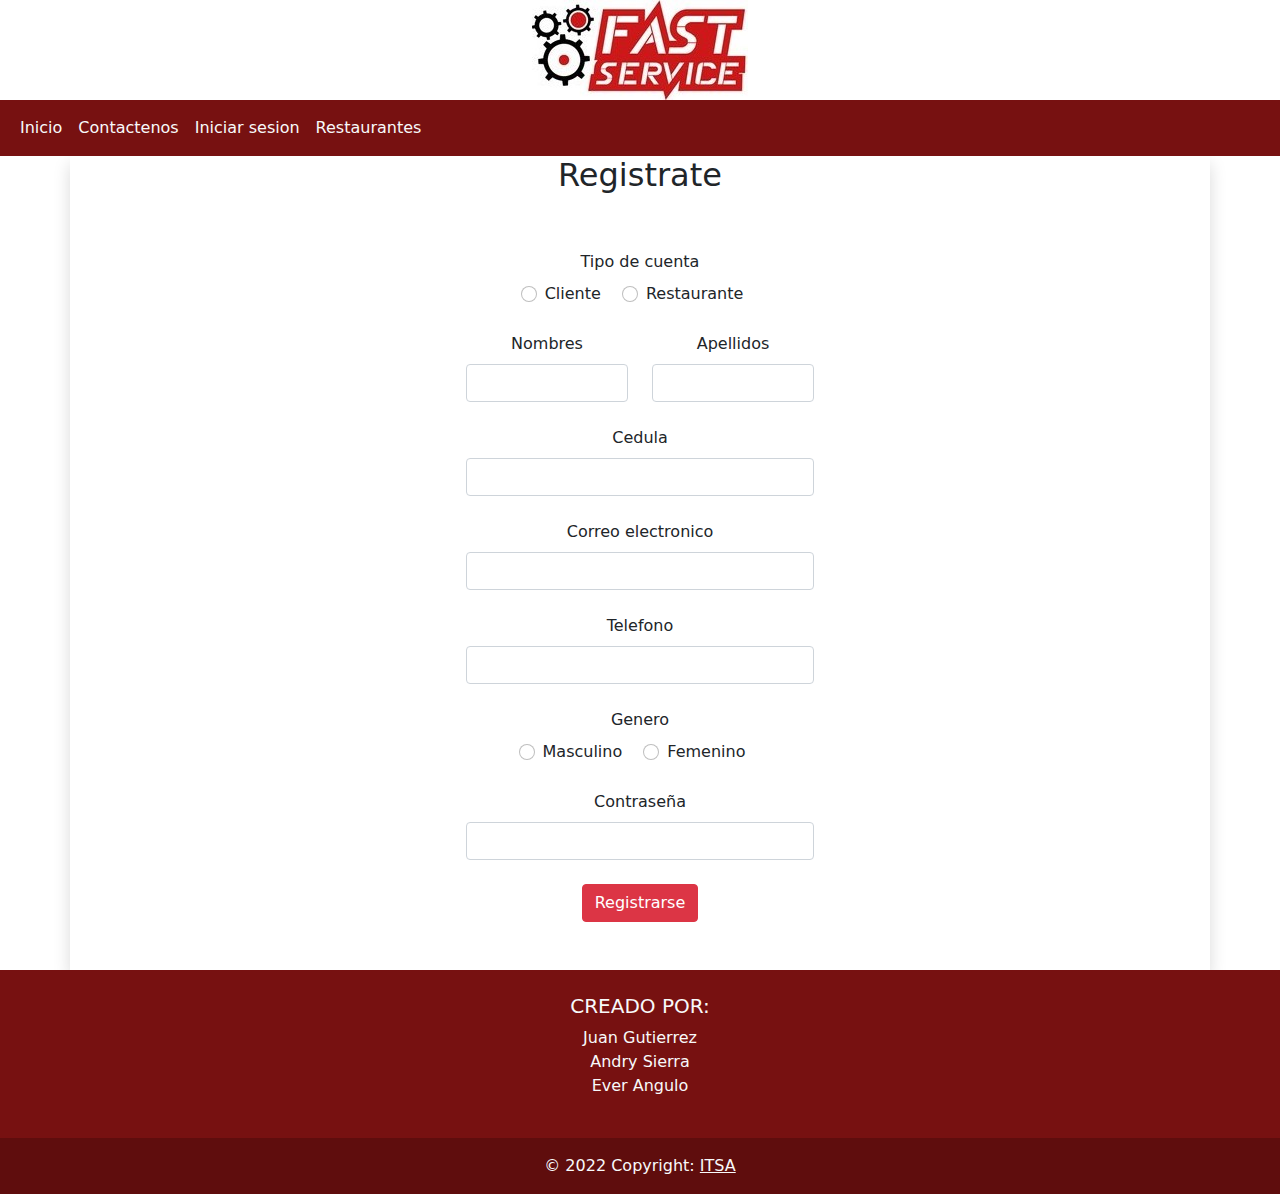
<file: html/Registrarse.html>
<!DOCTYPE html>
<html lang="en">

<head>
    <meta charset="UTF-8">
    <meta http-equiv="X-UA-Compatible" content="IE=edge">
    <meta name="viewport" content="width=device-width, initial-scale=1.0">
    <link rel="stylesheet" href="../css/bootstrap.css">
    <title>Registro</title>
</head>

<body>
    <header>
        <div class="text-center bg-white">
            <div class="encabezado">
                <img class="img-fluid w-30" src="../img/FastService.jpg">
            </div>
        </div>
        <nav class="navbar navbar-expand-lg navbar-light bg-secondary">
            <div class="container-fluid">
                <div class="collapse navbar-collapse" id="navbarNavAltMarkup">
                    <div class="navbar-nav">
                        <a class="nav-link text-light" aria-current="page" href="../index.html">Inicio</a>
                        <a class="nav-link text-light" href="contactenos.html">Contactenos</a>
                        <a class="nav-link text-light" href="Inicio de sesion(Usuarios).html">Iniciar sesion</a>
                        <a class="nav-link text-light text-end"
                            href="Inicio de sesion(Restaurantes).html">Restaurantes</a>
                    </div>
                </div>
            </div>
        </nav>
    </header>
    <div class="container bg-white shadow text-center">
        <h2>Registrate</h2>
        <div class="container">
            <div class="row mt-0 pt-5 pb-4 ">
                <div class="col-lg-4 col-md-3 col-sm-4 ">

                </div>
                <div class="col-lg-4 col-md-3 col-sm-4 ">
                    <form>
                        <div class="form-outline mb-4">
                            <div class="col">
                                <label class="form-label" for="form3Example7">Tipo de cuenta</label>
                            </div>
                            <div class="col">
                                <div class="form-check form-check-inline">
                                    <input class="form-check-input" type="radio" name="inlineRadioOptions"
                                        id="inlineRadio1" value="option1">
                                    <label class="form-check-label" for="inlineRadio1">Cliente</label>
                                </div>
                                <div class="form-check form-check-inline">
                                    <input class="form-check-input" type="radio" name="inlineRadioOptions"
                                        id="inlineRadio2" value="option2">
                                    <label class="form-check-label" for="inlineRadio2">Restaurante</label>
                                </div>
                            </div>
                        </div>
                        <div class="row mb-4">
                            <div class="col">
                                <div class="form-outline">
                                    <label class="form-label" for="form3Example1">Nombres</label>
                                    <input type="text" id="form3Example1" class="form-control" />
                                </div>
                            </div>
                            <div class="col">
                                <div class="form-outline">
                                    <label class="form-label" for="form3Example2">Apellidos</label>
                                    <input type="text" id="form3Example2" class="form-control" />
                                </div>
                            </div>
                        </div>

                        <!-- Email input -->
                        <div class="form-outline mb-4">
                            <label class="form-label" for="form3Example3">Cedula</label>
                            <input type="email" id="form3Example3" class="form-control" />
                        </div>

                        <div class="form-outline mb-4">
                            <label class="form-label" for="form3Example4">Correo electronico</label>
                            <input type="email" id="form3Example4" class="form-control" />
                        </div>

                        <div class="form-outline mb-4">
                            <label class="form-label" for="form3Example6">Telefono</label>
                            <input type="number" id="form3Example6" class="form-control" />
                        </div>

                        <div class="form-outline mb-4">
                            <div class="col">
                                <label class="form-label" for="form3Example7">Genero</label>
                            </div>
                            <div class="col">
                                <div class="form-check form-check-inline">
                                    <input class="form-check-input" type="radio" name="inlineRadioOptions"
                                        id="inlineRadio1" value="option1">
                                    <label class="form-check-label" for="inlineRadio1">Masculino</label>
                                </div>
                                <div class="form-check form-check-inline">
                                    <input class="form-check-input" type="radio" name="inlineRadioOptions"
                                        id="inlineRadio2" value="option2">
                                    <label class="form-check-label" for="inlineRadio2">Femenino</label>
                                </div>
                            </div>
                        </div>
                        <!-- Password input -->
                        <div class="form-outline mb-4">
                            <label class="form-label" for="form3Example45">Contraseña</label>
                            <input type="password" id="form3Example5" class="form-control" />
                        </div>

                        <!-- Submit button -->
                        <button type="submit" class="btn btn-danger btn-block mb-4">Registrarse</button>
                    </form>
                </div>
                <div class="col-lg-4 col-md-3 col-sm-4 ">

                </div>
            </div>
        </div>
    </div>
    <footer class="bg-secondary text-center text-lg-start">
        <!-- Grid container -->
        <div class="container p-4">
            <!--Grid row-->
            <div class="row">
                <!--Grid column-->
                <div class="col-lg-12 col-md-12 mb-4 mb-md-0">
                    <h5 class="text-uppercase text-center text-light">Creado por:</h5>

                    <p class=" text-light text-center">
                        Juan Gutierrez <br>
                        Andry Sierra <br>
                        Ever Angulo <br>
                    </p>
                </div>
                <!--Grid column-->

                <!--Grid column-->
            </div>
            <!--Grid row-->
        </div>
        <!-- Grid container -->

        <!-- Copyright -->
        <div class="text-center p-3  text-light" style="background-color: rgba(0, 0, 0, 0.2);">
            © 2022 Copyright:
            <a class="text-light">ITSA</a>
        </div>
        <!-- Copyright -->
    </footer>
</body>

</html>
</file>
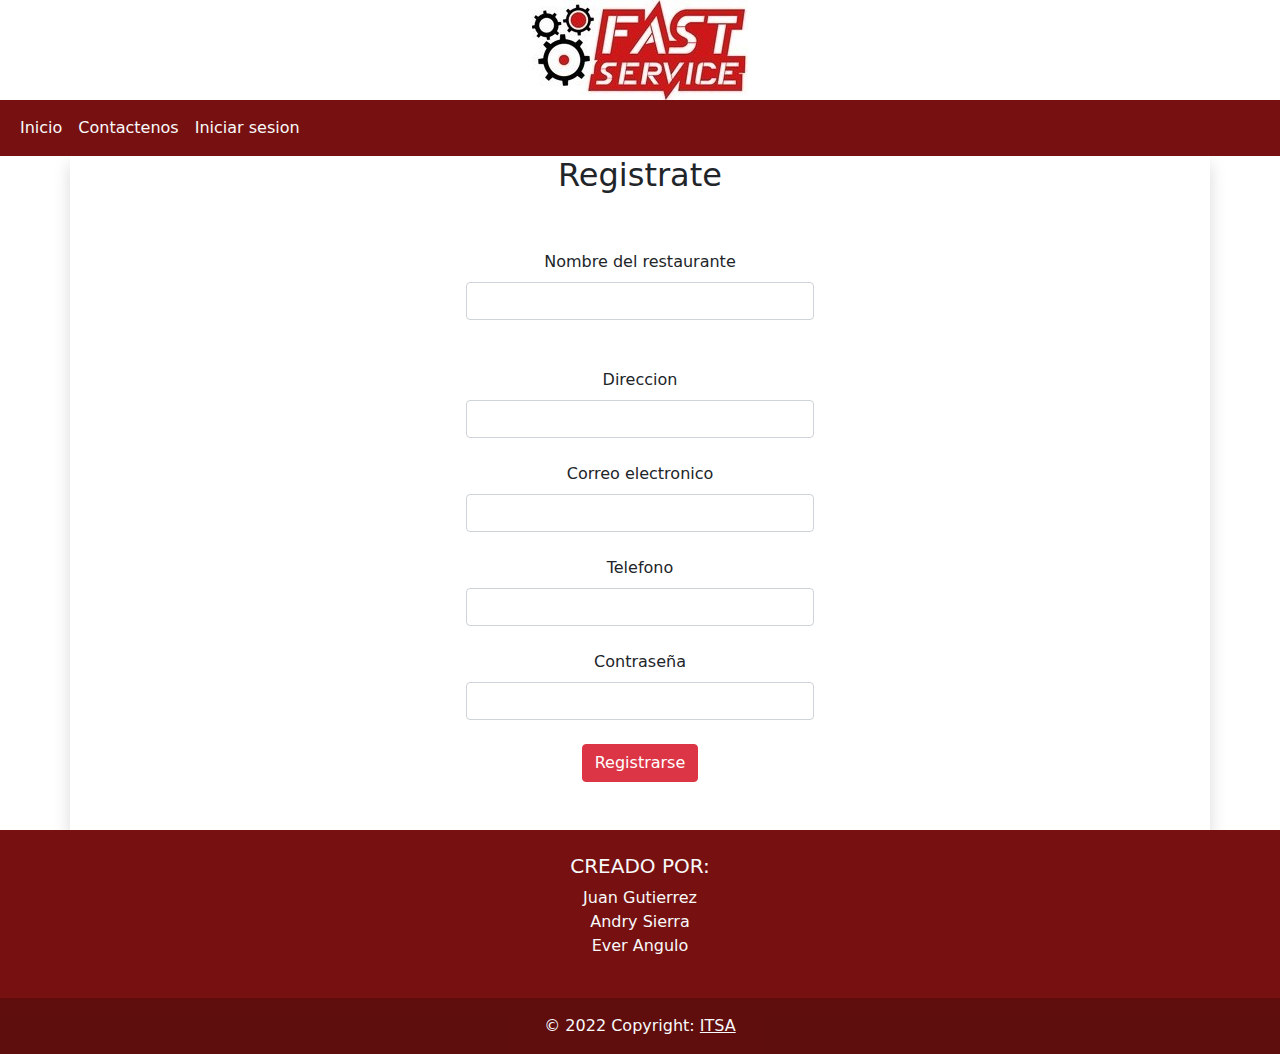
<file: html/Registro_Restaurante.html>
<!DOCTYPE html>
<html lang="en">

<head>
    <meta charset="UTF-8">
    <meta http-equiv="X-UA-Compatible" content="IE=edge">
    <meta name="viewport" content="width=device-width, initial-scale=1.0">
    <link rel="stylesheet" href="../css/bootstrap.css">
    <title>Registro</title>
</head>

<body>
    <header>
        <div class="text-center bg-white">
            <div class="encabezado">
                <img class="img-fluid w-30" src="../img/FastService.jpg">
            </div>
        </div>
        <nav class="navbar navbar-expand-lg navbar-light bg-secondary">
            <div class="container-fluid">
                <div class="collapse navbar-collapse" id="navbarNavAltMarkup">
                    <div class="navbar-nav">
                        <a class="nav-link text-light" aria-current="page" href="../index.html">Inicio</a>
                        <a class="nav-link text-light" href="contactenos.html">Contactenos</a>
                        <a class="nav-link text-light" href="Inicio de sesion.html">Iniciar sesion</a>
                    </div>
                </div>
            </div>
        </nav>
    </header>
    <div class="container bg-white shadow text-center">
        <h2>Registrate</h2>
        <div class="container">
            <div class="row mt-0 pt-5 pb-4 ">
                <div class="col-lg-4 col-md-3 col-sm-4 ">

                </div>
                <div class="col-lg-4 col-md-3 col-sm-4 ">
                    <form>
                        <div class="row mb-4">
                                <div class="form-outline mb-4">
                                    <label class="form-label" for="form3Example1">Nombre del restaurante</label>
                                    <input type="text" id="form3Example1" class="form-control" />
                                </div>
                            </div>

                        <!-- Email input -->
                        <div class="form-outline mb-4">
                            <label class="form-label" for="form3Example3">Direccion</label>
                            <input type="email" id="form3Example3" class="form-control" />
                        </div>

                        <div class="form-outline mb-4">
                            <label class="form-label" for="form3Example4">Correo electronico</label>
                            <input type="email" id="form3Example4" class="form-control" />
                        </div>

                        <div class="form-outline mb-4">
                            <label class="form-label" for="form3Example6">Telefono</label>
                            <input type="number" id="form3Example6" class="form-control" />
                        </div>

                        <!-- Password input -->
                        <div class="form-outline mb-4">
                            <label class="form-label" for="form3Example45">Contraseña</label>
                            <input type="password" id="form3Example5" class="form-control" />
                        </div>

                        <!-- Submit button -->
                        <button type="submit" class="btn btn-danger btn-block mb-4">Registrarse</button>
                    </form>
                </div>
                <div class="col-lg-4 col-md-3 col-sm-4 ">

                </div>
            </div>
        </div>
    </div>
    <footer class="bg-secondary text-center text-lg-start">
        <!-- Grid container -->
        <div class="container p-4">
            <!--Grid row-->
            <div class="row">
                <!--Grid column-->
                <div class="col-lg-12 col-md-12 mb-4 mb-md-0">
                    <h5 class="text-uppercase text-center text-light">Creado por:</h5>

                    <p class=" text-light text-center">
                        Juan Gutierrez <br>
                        Andry Sierra <br>
                        Ever Angulo <br>
                    </p>
                </div>
                <!--Grid column-->

                <!--Grid column-->
            </div>
            <!--Grid row-->
        </div>
        <!-- Grid container -->

        <!-- Copyright -->
        <div class="text-center p-3  text-light" style="background-color: rgba(0, 0, 0, 0.2);">
            © 2022 Copyright:
            <a class="text-light">ITSA</a>
        </div>
        <!-- Copyright -->
    </footer>
</body>

</html>
</file>
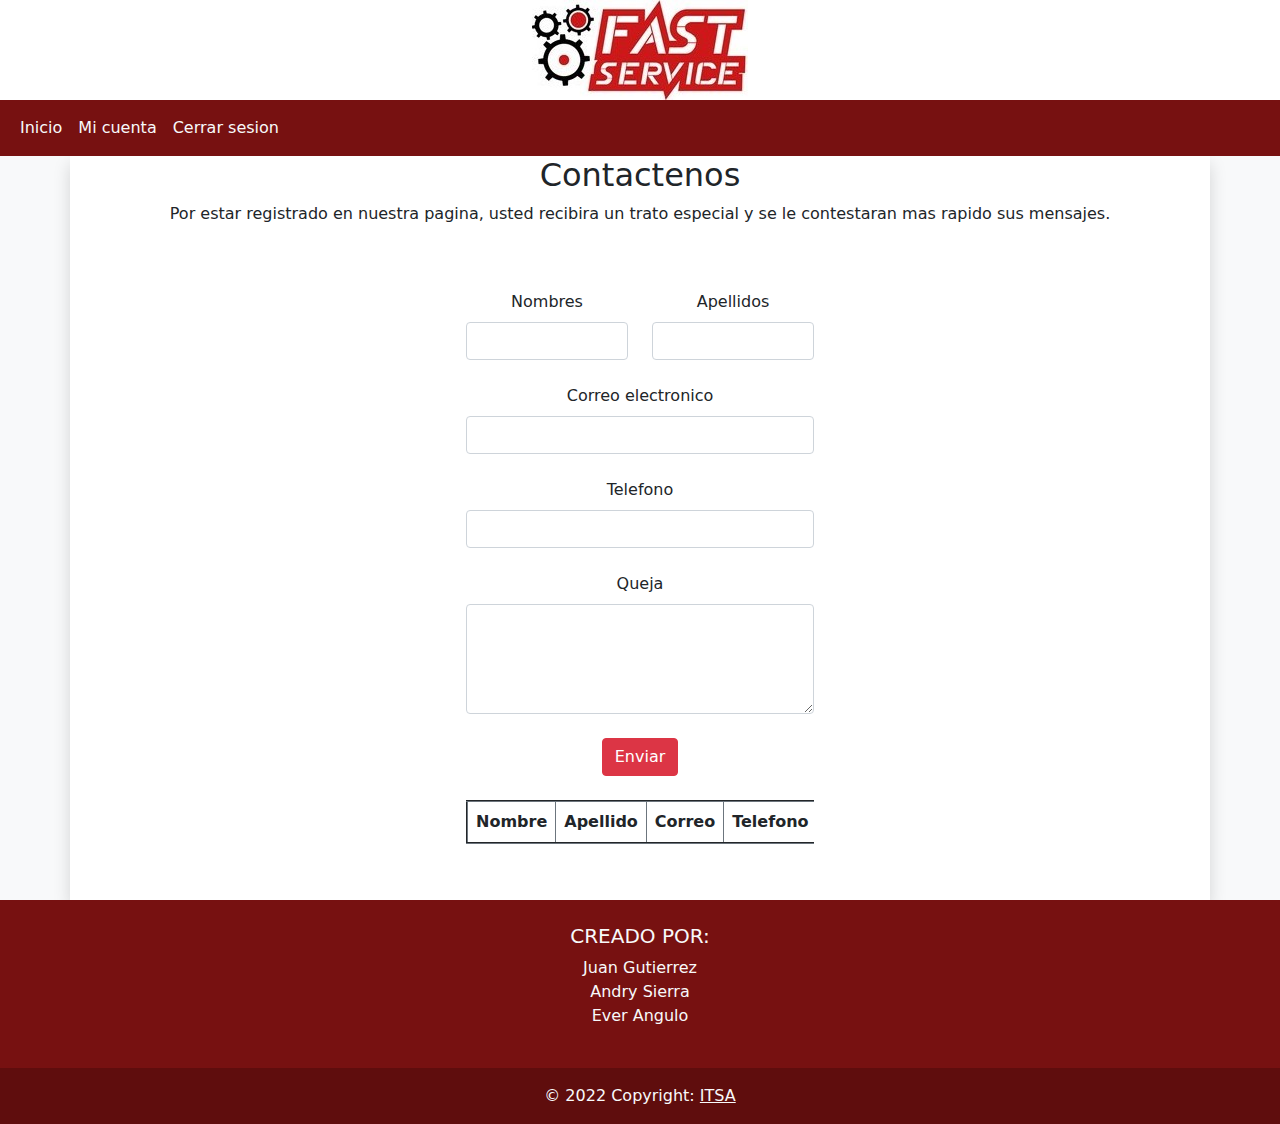
<file: html/Soporte.html>
<!doctype html>
<html lang="es">

<head>
    <meta charset="utf-8">
    <link rel="stylesheet" href="../css/bootstrap.css">
    <script src="../js/Tabla.js"></script>
    <title>Soporte</title>
</head>

<body class="bg-light">
    <header>
        <div class="text-center bg-white">
            <div class="encabezado">
                <img class="img-fluid w-30" src="../img/FastService.jpg">
            </div>
        </div>
        <nav class="navbar navbar-expand-lg navbar-light bg-secondary">
            <div class="container-fluid">
                <div class="collapse navbar-collapse" id="navbarNavAltMarkup">
                    <div class="navbar-nav">
                        <a class="nav-link text-light" aria-current="page" href="PaginaDeUsuarios.html">Inicio</a>
                        <a class="nav-link text-light" href="MiCuenta.html">Mi cuenta</a>
                        <a class="nav-link text-light" href="../index.html">Cerrar sesion</a>
                    </div>
                </div>
            </div>
        </nav>
    </header>
    <div class="container bg-white shadow text-center">
        <h2>Contactenos</h2>
        <p>Por estar registrado en nuestra pagina, usted recibira un trato especial y se le contestaran mas rapido sus mensajes.</p>
        <div class="container">
            <div class="row mt-0 pt-5 pb-4 ">
                <div class="col-lg-4 col-md-3 col-sm-4 ">

                </div>
                <div class="col-lg-4 col-md-3 col-sm-4 ">
                    <form>
                        <!-- 2 column grid layout with text inputs for the first and last names -->
                        <div class="row mb-4">
                            <div class="col">
                                <div class="form-outline">
                                    <label class="form-label" for="form6Example1">Nombres</label>
                                    <input type="text" id="Nombre" class="form-control" />
                                </div>
                            </div>
                            <div class="col">
                                <div class="form-outline">
                                    <label class="form-label" for="form6Example2">Apellidos</label>
                                    <input type="text" id="Apellidos" class="form-control" />
                                </div>
                            </div>
                        </div>

                        <!-- Email input -->
                        <div class="form-outline mb-4">
                            <label class="form-label" for="form6Example5">Correo electronico</label>
                            <input type="email" id="Correo" class="form-control" />

                        </div>

                        <!-- Number input -->
                        <div class="form-outline mb-4">
                            <label class="form-label" for="form6Example6">Telefono</label>
                            <input type="number" id="cell" class="form-control" />

                        </div>

                        <!-- Message input -->
                        <div class="form-outline mb-4">
                            <label class="form-label" for="form6Example7">Queja</label>
                            <textarea class="form-control" id="queja" rows="4"></textarea>

                        </div>

                        <!-- Submit button -->
                        <button type="button" class="btn btn-danger btn-block mb-4 " onclick="Tablas()">Enviar</button>
                        <div class="table table-responsive table-bordered border-secondary">
                            <table class="table table-bordered border-secondary" id="tabla" border="2">
                                <tr>
                                    <th>
                                        Nombre
                                    </th>
                                    <th>
                                        Apellido
                                    </th>
                                    <th>
                                        Correo
                                    </th>
                                    <th>
                                        Telefono
                                    </th>
                                    <th>
                                        Queja
                                    </th>
                                    <th>
                                        Eliminar
                                    </th>
                                </tr>

                            </table>
                        </div>
                    </form>
                </div>
                <div class="col-lg-4 col-md-3 col-sm-4 ">

                </div>
            </div>
        </div>
    </div>
    <footer class="bg-secondary text-center text-lg-start">
        <!-- Grid container -->
        <div class="container p-4">
            <!--Grid row-->
            <div class="row">
                <!--Grid column-->
                <div class="col-lg-12 col-md-12 mb-4 mb-md-0">
                    <h5 class="text-uppercase text-center text-light">Creado por:</h5>

                    <p class=" text-light text-center">
                        Juan Gutierrez <br>
                        Andry Sierra <br>
                        Ever Angulo <br>
                    </p>
                </div>
                <!--Grid column-->

                <!--Grid column-->
            </div>
            <!--Grid row-->
        </div>
        <!-- Grid container -->

        <!-- Copyright -->
        <div class="text-center p-3  text-light" style="background-color: rgba(0, 0, 0, 0.2);">
            © 2022 Copyright:
            <a class="text-light">ITSA</a>
        </div>
        <!-- Copyright -->
    </footer>
</body>

</html>
</file>
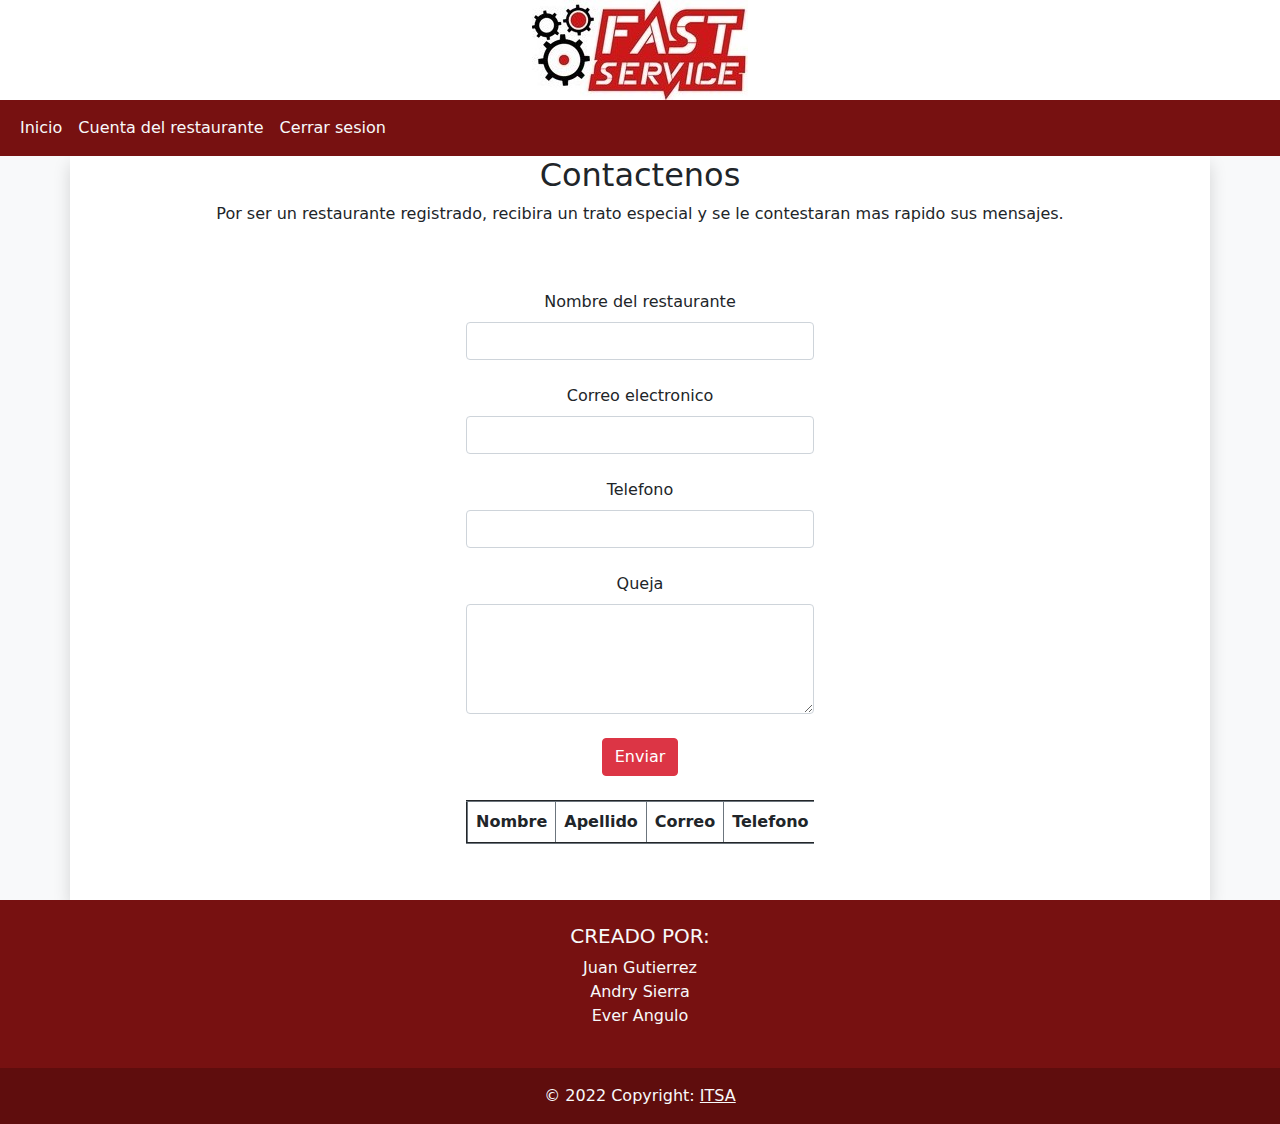
<file: html/SoporteRest.html>
<!doctype html>
<html lang="es">

<head>
    <meta charset="utf-8">
    <link rel="stylesheet" href="../css/bootstrap.css">
    <script src="../js/Tabla.js"></script>
    <title>Soporte</title>
</head>


<body class="bg-light">
    <header>
        <div class="text-center bg-white">
            <div class="encabezado">
                <img class="img-fluid w-30" src="../img/FastService.jpg">
            </div>
        </div>
        <nav class="navbar navbar-expand-lg navbar-light bg-secondary">
            <div class="container-fluid">
                <div class="collapse navbar-collapse" id="navbarNavAltMarkup">
                    <div class="navbar-nav">
                        <a class="nav-link text-light" aria-current="page" href="PagRestaurantes.html">Inicio</a>
                        <a class="nav-link text-light" href="CuentaRest.html">Cuenta del restaurante</a>
                        <a class="nav-link text-light" href="../index.html">Cerrar sesion</a>
                    </div>
                </div>
            </div>
        </nav>
    </header>
    <div class="container bg-white shadow text-center">
        <h2>Contactenos</h2>
        <p>Por ser un restaurante registrado, recibira un trato especial y se le contestaran mas rapido sus mensajes.
        </p>
        <div class="container">
            <div class="row mt-0 pt-5 pb-4 ">
                <div class="col-lg-4 col-md-3 col-sm-4 ">

                </div>
                <div class="col-lg-4 col-md-3 col-sm-4 ">
                    <form>
                        <!-- 2 column grid layout with text inputs for the first and last names -->
                        <div class="row mb-4">
                            <div class="col">
                                <div class="form-outline">
                                    <label class="form-label" for="form6Example1">Nombre del restaurante</label>
                                    <input type="text" id="form6Example1" class="form-control" />
                                </div>
                            </div>
                        </div>

                        <!-- Email input -->
                        <div class="form-outline mb-4">
                            <label class="form-label" for="form6Example5">Correo electronico</label>
                            <input type="email" id="form6Example5" class="form-control" />

                        </div>

                        <!-- Number input -->
                        <div class="form-outline mb-4">
                            <label class="form-label" for="form6Example6">Telefono</label>
                            <input type="number" id="form6Example6" class="form-control" />

                        </div>

                        <!-- Message input -->
                        <div class="form-outline mb-4">
                            <label class="form-label" for="form6Example7">Queja</label>
                            <textarea class="form-control" id="form6Example7" rows="4"></textarea>

                        </div>

                        <!-- Submit button -->
                        <button type="button" class="btn btn-danger btn-block mb-4 " onclick="Tablas()">Enviar</button>
                        <div class="table table-responsive table-bordered border-secondary">
                            <table class="table table-bordered border-secondary" id="tabla" border="2">
                                <tr>
                                    <th>
                                        Nombre
                                    </th>
                                    <th>
                                        Apellido
                                    </th>
                                    <th>
                                        Correo
                                    </th>
                                    <th>
                                        Telefono
                                    </th>
                                    <th>
                                        Queja
                                    </th>
                                    <th class="bg-danger">
                                        Eliminar
                                    </th>
                                </tr>

                            </table>
                        </div>
                    </form>
                </div>
                <div class="col-lg-4 col-md-3 col-sm-4 ">

                </div>
            </div>
        </div>
    </div>
    <footer class="bg-secondary text-center text-lg-start">
        <!-- Grid container -->
        <div class="container p-4">
            <!--Grid row-->
            <div class="row">
                <!--Grid column-->
                <div class="col-lg-12 col-md-12 mb-4 mb-md-0">
                    <h5 class="text-uppercase text-center text-light">Creado por:</h5>

                    <p class=" text-light text-center">
                        Juan Gutierrez <br>
                        Andry Sierra <br>
                        Ever Angulo <br>
                    </p>
                </div>
                <!--Grid column-->

                <!--Grid column-->
            </div>
            <!--Grid row-->
        </div>
        <!-- Grid container -->

        <!-- Copyright -->
        <div class="text-center p-3  text-light" style="background-color: rgba(0, 0, 0, 0.2);">
            © 2022 Copyright:
            <a class="text-light">ITSA</a>
        </div>
        <!-- Copyright -->
    </footer>
</body>

</html>
</file>
